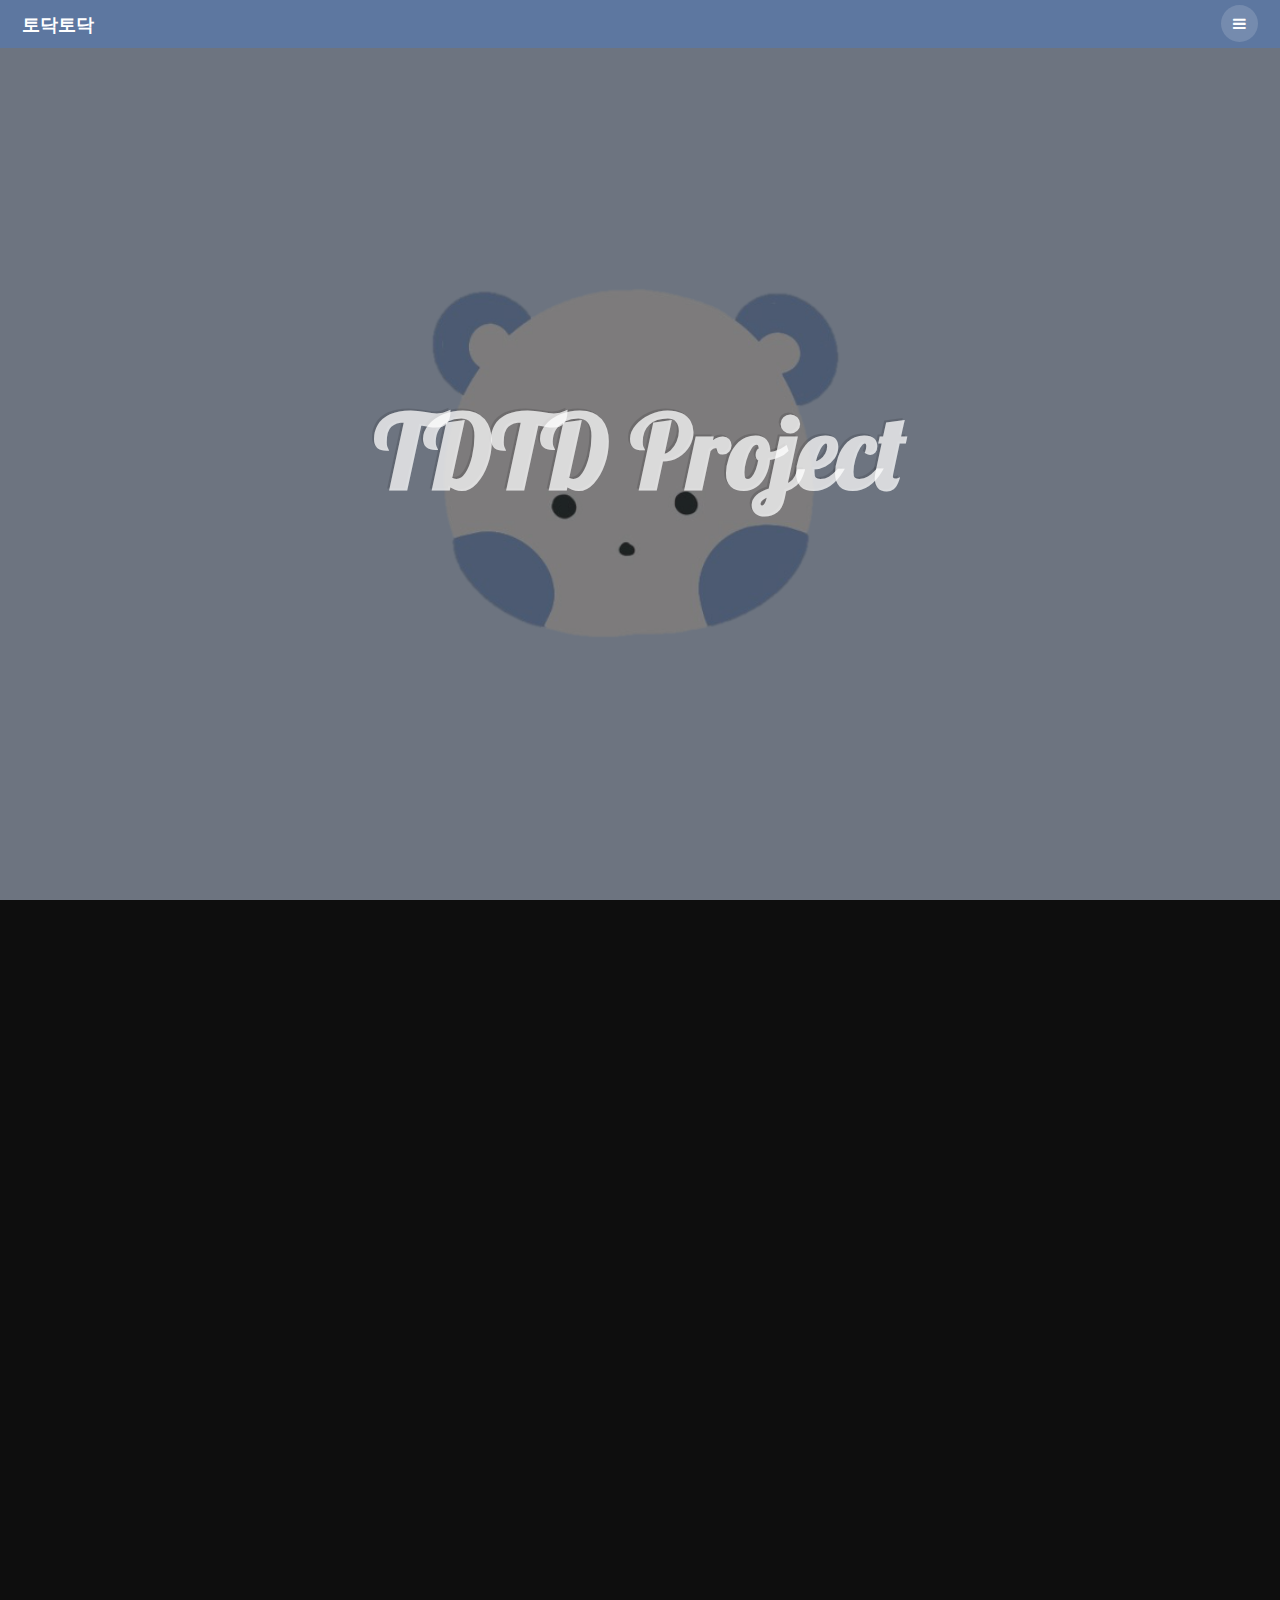
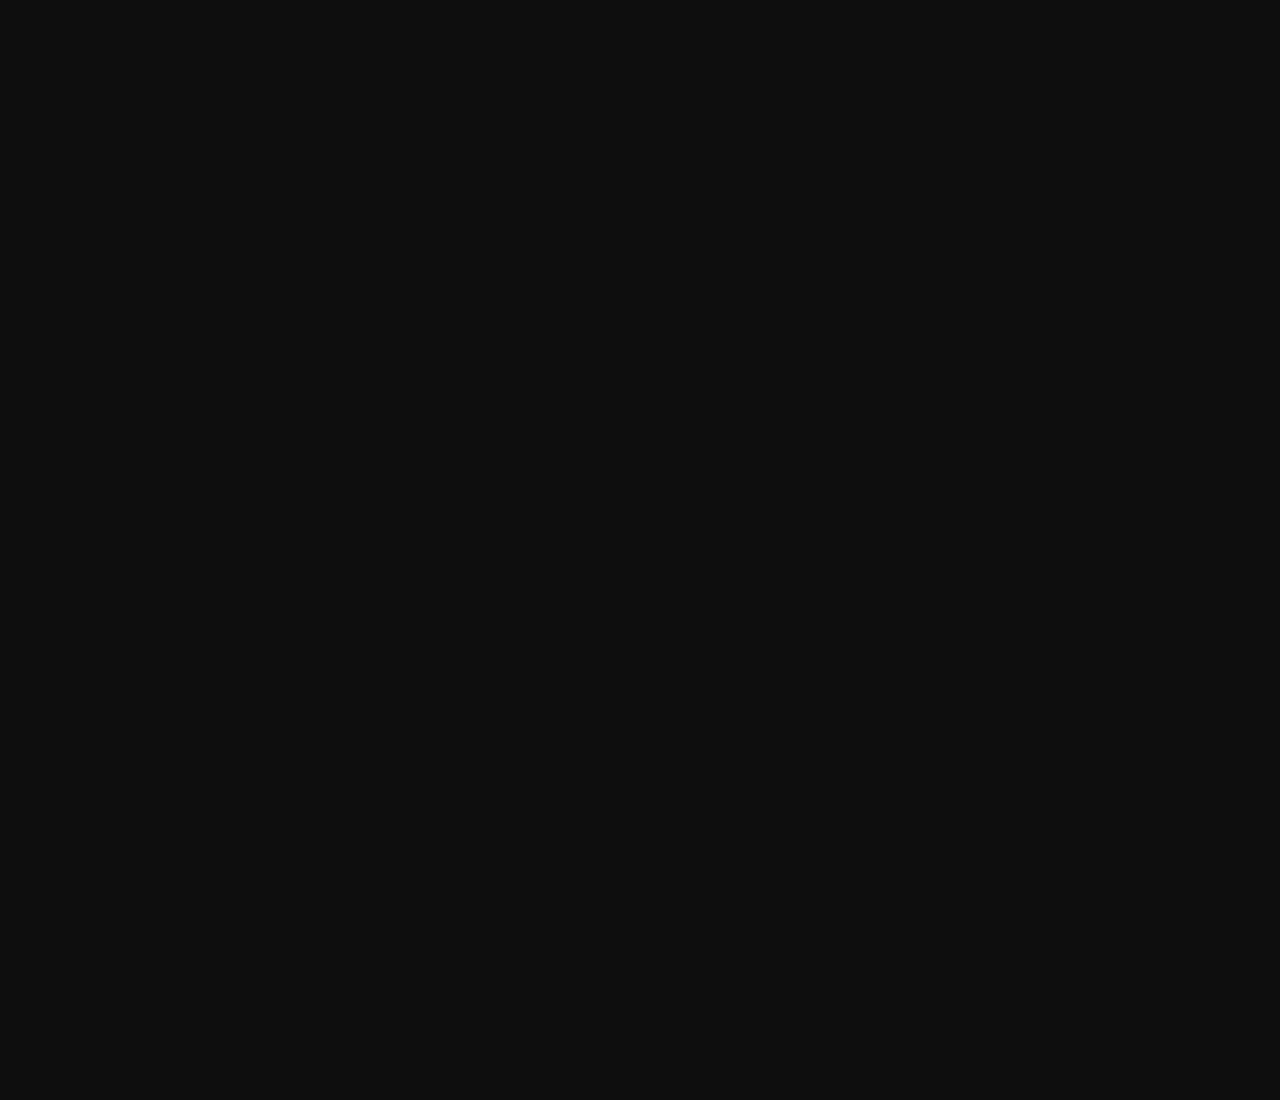
<file: src/main/resources/static/index.html>
<!DOCTYPE HTML>
<!--
	Road Trip by TEMPLATED
	templated.co @templatedco
	Released for free under the Creative Commons Attribution 3.0 license (templated.co/license)
-->
<html>
<head>
    <title>TDTD Project</title>
    <meta charset="utf-8" />
    <meta name="viewport" content="width=device-width, initial-scale=1" />
    <link rel="stylesheet" href="assets/css/main.css"/>
</head>
<body>

<!-- Header -->
<header id="header" class="alt">
    <div class="logo"><a href="index.html">토닥토닥</a></div>
    <a href="#menu"><span>Menu</span></a>
</header>

<!-- Nav -->
<nav id="menu">
    <ul class="links">
        <li><a href="generic.html">토닥이 부르기</a></li>
        <li><a href="elements.html">Community</a></li>
        <li><a href="elements.html">My page</a></li>
    </ul>
</nav>

<!-- Banner -->
<!--
    Note: To show a background image, set the "data-bg" attribute below
    to the full filename of your image. This is used in each section to set
    the background image.
-->
<section id="banner" class="bg-img" data-bg="img_td_banner.svg">
    <div class="inner">
        <header>
            <h1>TDTD Project</h1>
        </header>
    </div>
    <a href="#one" class="more">Learn More</a>
</section>

<!-- One -->
<section id="one" class="wrapper post bg-img" data-bg="img_main.svg">
    <div class="inner">
        <article class="box">
            <header>
                <h2>토닥토닥 프로젝트란?</h2>
            </header>
            <div class="content">
                <p>저희 토닥토닥 프로젝트에서는 불안 장애를 겪고 있는 사람들을 위해 감정 관리를 도와주는 챗봇 시스템과 <br> 시각과 청각을 통해 안정감을 주는 컬러 테라피, 음악 추천 프로그램을 제공합니다.</p>
                <p>또한, 나와 비슷한 불안 정도를 가진 사람들의 행동, 사례, 이야기를 들어볼 수 있는 집단 지성 커뮤니티 기능을 제공합니다.</p>
            </div>
            <footer>
                <a href="generic.html" class="button alt">Learn More</a>
            </footer>
        </article>
    </div>
    <a href="#two" class="more">Learn More</a>
</section>

<!-- Two -->
<section id="two" class="wrapper post bg-img" data-bg="img_main.svg">
    <div class="inner">
        <article class="box">
            <header>
                <h2>토닥토닥 프로젝트란?</h2>
            </header>
            <div class="content">
                <p>저희 토닥토닥 프로젝트에서는 불안 장애를 겪고 있는 사람들을 위해 감정 관리를 도와주는 챗봇 시스템과 시각과 청각을 통해 안정감을 주는 컬러 테라피, 음악 추천 프로그램을 제공합니다.</p>
                <p>또한, 나와 비슷한 불안 정도를 가진 사람들의 행동, 사례, 이야기를 들어볼 수 있는 집단 지성 커뮤니티 기능을 제공합니다.</p>
            </div>
            <footer>
                <a href="generic.html" class="button alt">Learn More</a>
            </footer>
        </article>
    </div>
    <a href="#three" class="more">Learn More</a>
</section>

<!-- Scripts -->
<script src="assets/js/jquery.min.js"></script>
<script src="assets/js/jquery.scrolly.min.js"></script>
<script src="assets/js/jquery.scrollex.min.js"></script>
<script src="assets/js/skel.min.js"></script>
<script src="assets/js/util.js"></script>
<script src="assets/js/main.js"></script>

</body>
</html>
</file>
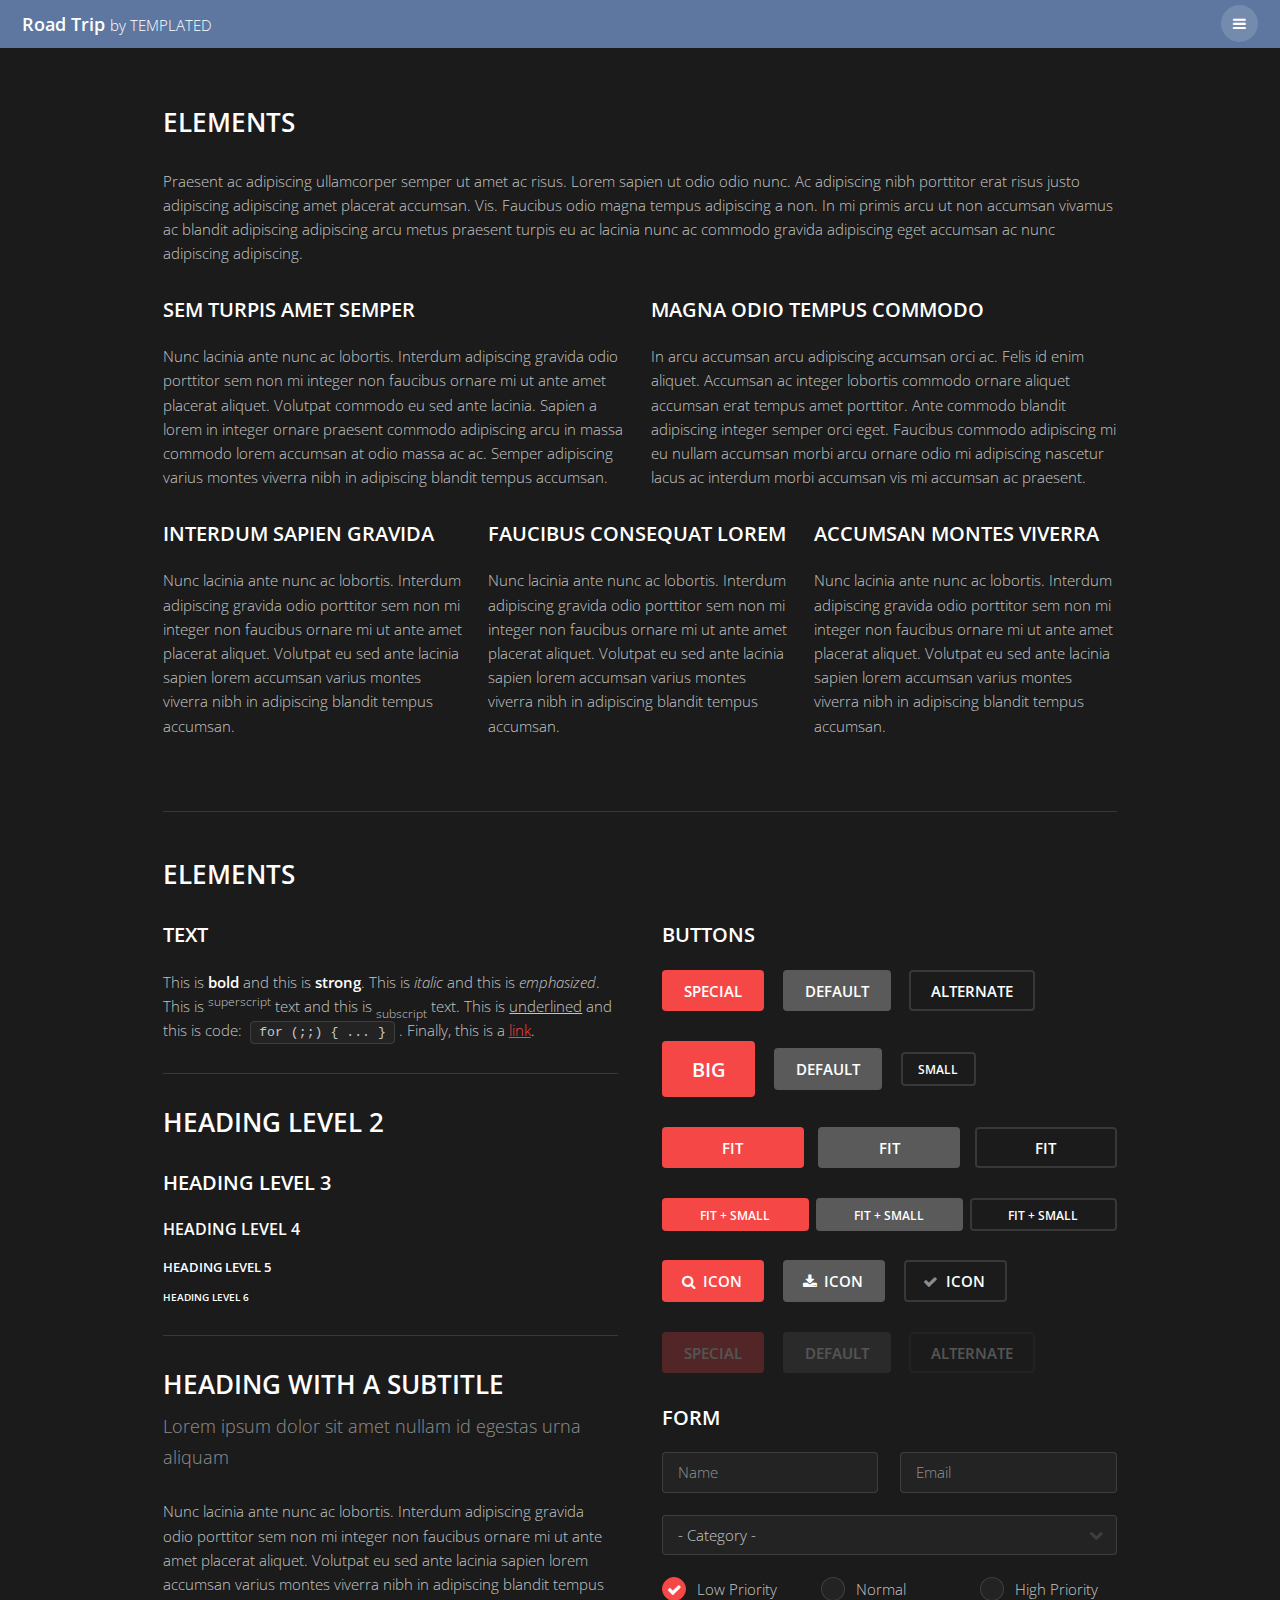
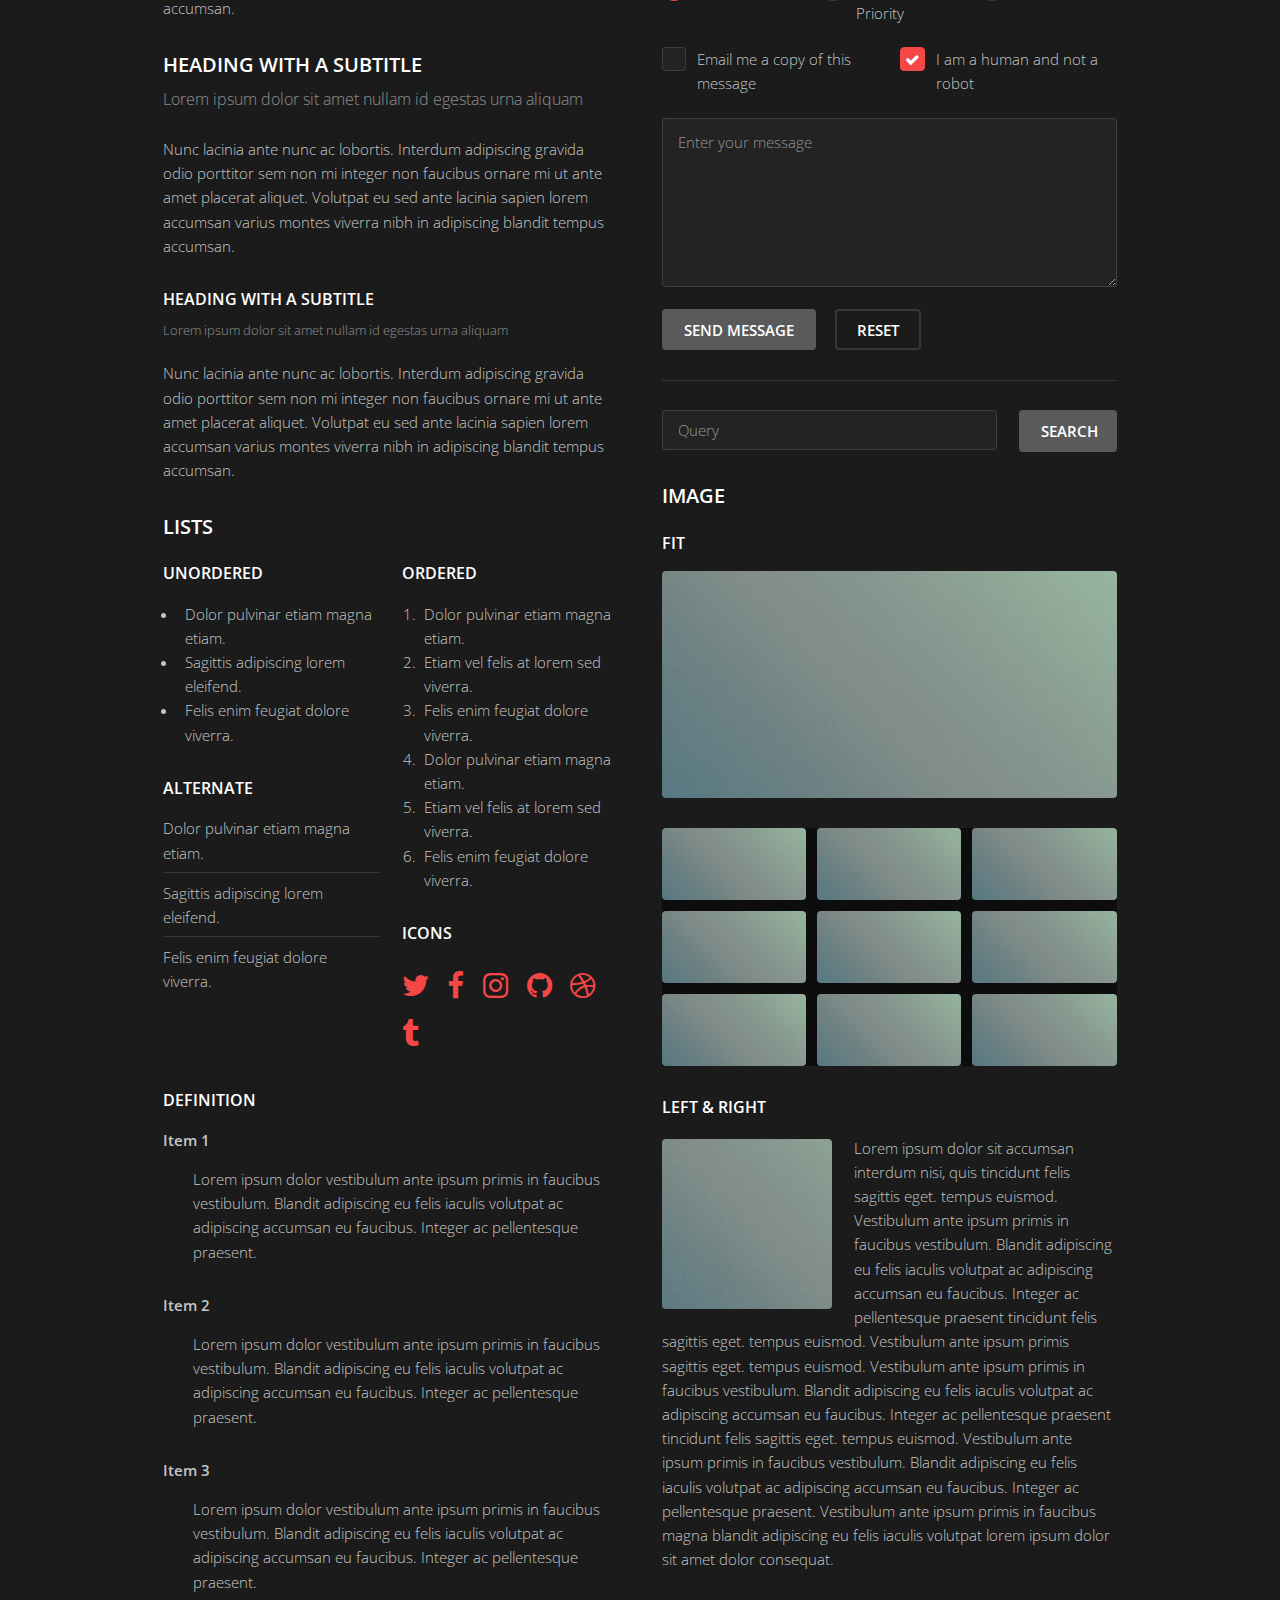
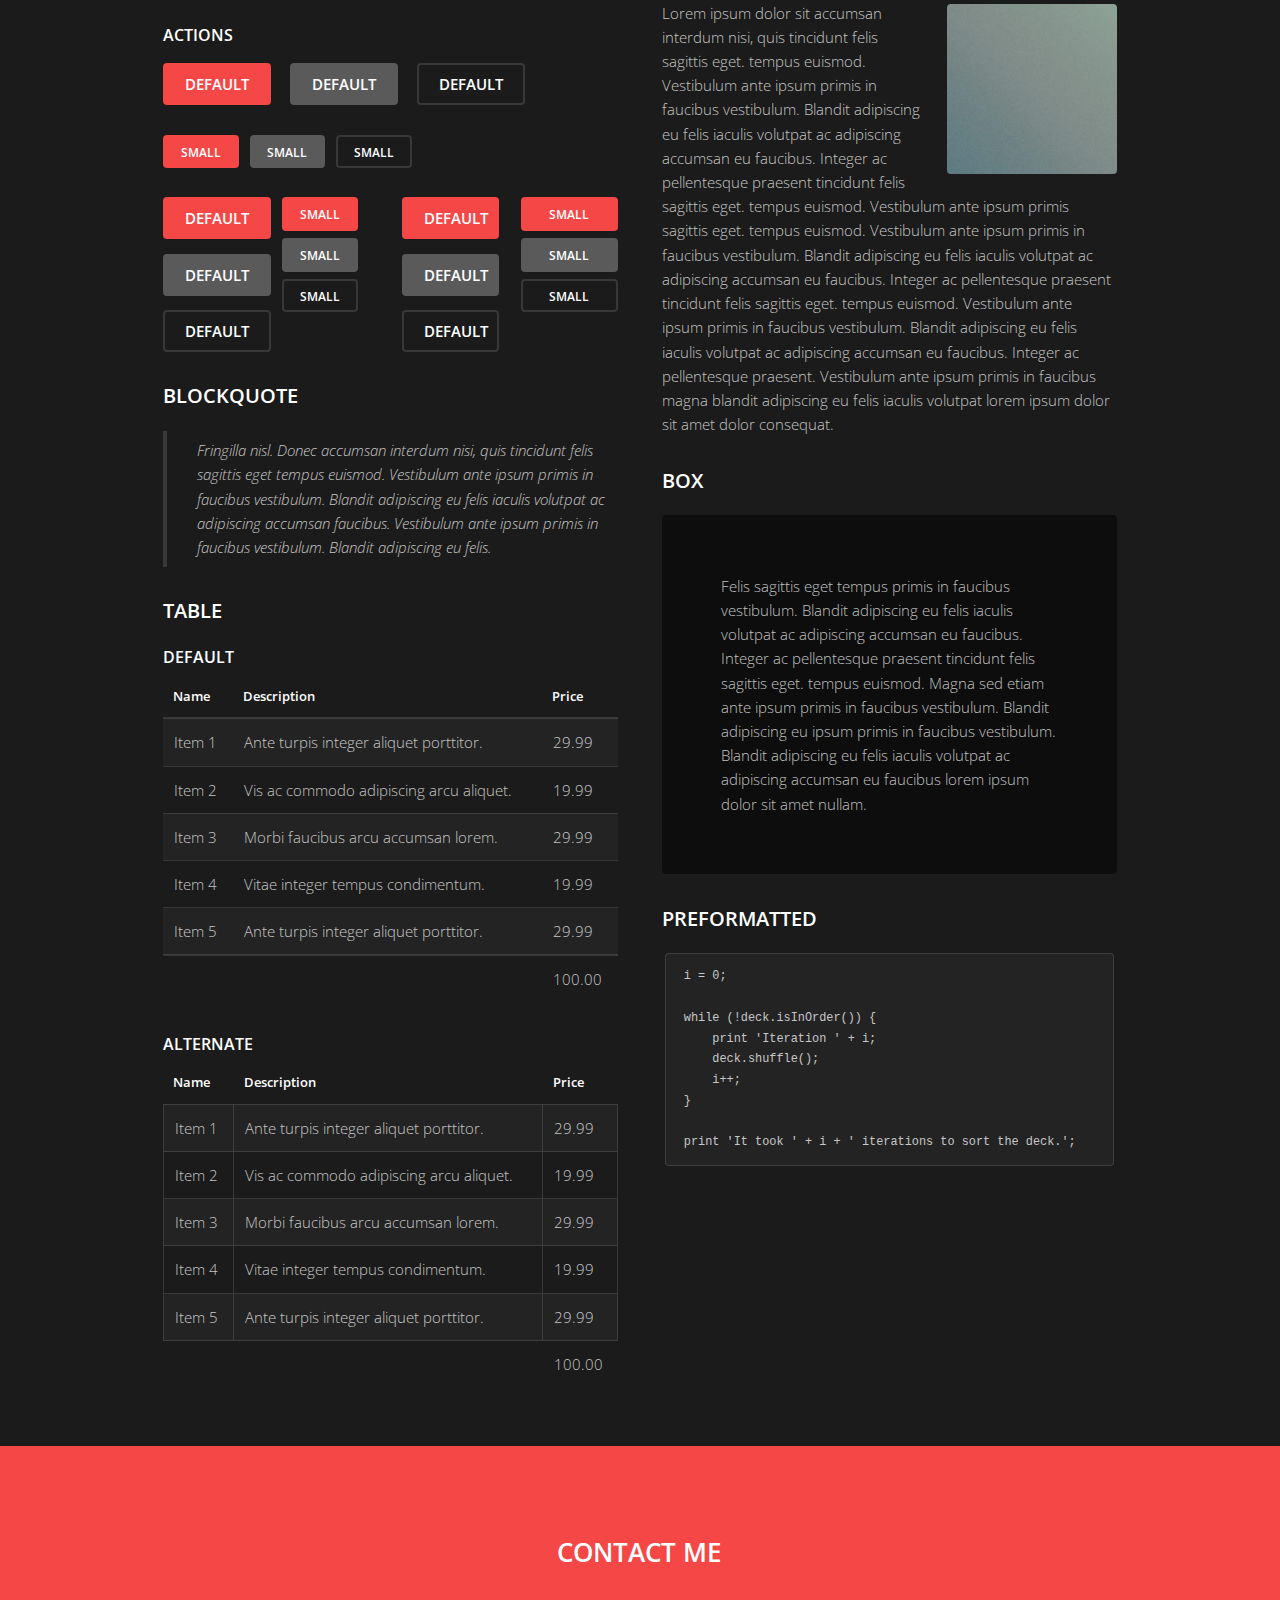
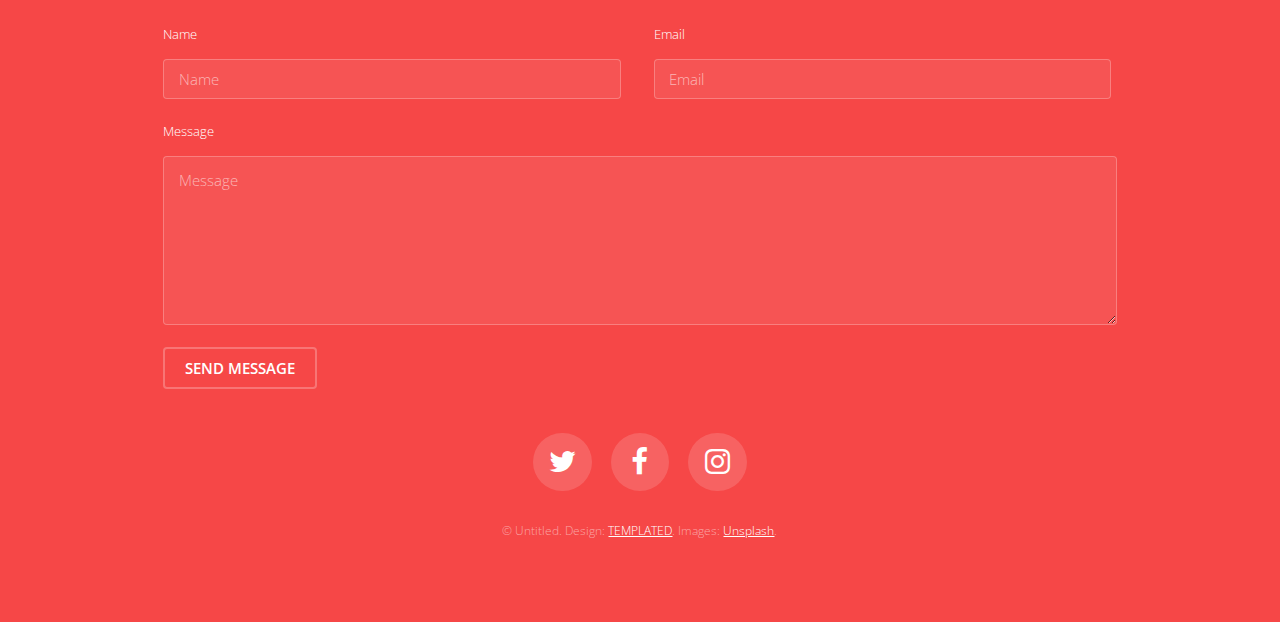
<file: src/main/resources/static/elements.html>
<!DOCTYPE HTML>
<!--
	Road Trip by TEMPLATED
	templated.co @templatedco
	Released for free under the Creative Commons Attribution 3.0 license (templated.co/license)
-->
<html>
	<head>
		<title>Elements - Road Trip by TEMPLATED</title>
		<meta charset="utf-8" />
		<meta name="viewport" content="width=device-width, initial-scale=1" />
		<link rel="stylesheet" href="assets/css/main.css" />
	</head>
	<body class="subpage">

		<!-- Header -->
			<header id="header" class="alt">
				<div class="logo"><a href="index.html">Road Trip <span>by TEMPLATED</span></a></div>
				<a href="#menu"><span>Menu</span></a>
			</header>

		<!-- Nav -->
			<nav id="menu">
				<ul class="links">
					<li><a href="index.html">Home</a></li>
					<li><a href="generic.html">Generic</a></li>
					<li><a href="elements.html">Elements</a></li>
				</ul>
			</nav>

		<!-- Main -->
			<div id="main" class="container">

				<!-- Content -->
					<h2>Elements</h2>
					<p>Praesent ac adipiscing ullamcorper semper ut amet ac risus. Lorem sapien ut odio odio nunc. Ac adipiscing nibh porttitor erat risus justo adipiscing adipiscing amet placerat accumsan. Vis. Faucibus odio magna tempus adipiscing a non. In mi primis arcu ut non accumsan vivamus ac blandit adipiscing adipiscing arcu metus praesent turpis eu ac lacinia nunc ac commodo gravida adipiscing eget accumsan ac nunc adipiscing adipiscing.</p>
					<div class="row">
						<div class="6u 12u$(small)">
							<h3>Sem turpis amet semper</h3>
							<p>Nunc lacinia ante nunc ac lobortis. Interdum adipiscing gravida odio porttitor sem non mi integer non faucibus ornare mi ut ante amet placerat aliquet. Volutpat commodo eu sed ante lacinia. Sapien a lorem in integer ornare praesent commodo adipiscing arcu in massa commodo lorem accumsan at odio massa ac ac. Semper adipiscing varius montes viverra nibh in adipiscing blandit tempus accumsan.</p>
						</div>
						<div class="6u$ 12u$(small)">
							<h3>Magna odio tempus commodo</h3>
							<p>In arcu accumsan arcu adipiscing accumsan orci ac. Felis id enim aliquet. Accumsan ac integer lobortis commodo ornare aliquet accumsan erat tempus amet porttitor. Ante commodo blandit adipiscing integer semper orci eget. Faucibus commodo adipiscing mi eu nullam accumsan morbi arcu ornare odio mi adipiscing nascetur lacus ac interdum morbi accumsan vis mi accumsan ac praesent.</p>
						</div>
						<!-- Break -->
						<div class="4u 12u$(medium)">
							<h3>Interdum sapien gravida</h3>
							<p>Nunc lacinia ante nunc ac lobortis. Interdum adipiscing gravida odio porttitor sem non mi integer non faucibus ornare mi ut ante amet placerat aliquet. Volutpat eu sed ante lacinia sapien lorem accumsan varius montes viverra nibh in adipiscing blandit tempus accumsan.</p>
						</div>
						<div class="4u 12u$(medium)">
							<h3>Faucibus consequat lorem</h3>
							<p>Nunc lacinia ante nunc ac lobortis. Interdum adipiscing gravida odio porttitor sem non mi integer non faucibus ornare mi ut ante amet placerat aliquet. Volutpat eu sed ante lacinia sapien lorem accumsan varius montes viverra nibh in adipiscing blandit tempus accumsan.</p>
						</div>
						<div class="4u$ 12u$(medium)">
							<h3>Accumsan montes viverra</h3>
							<p>Nunc lacinia ante nunc ac lobortis. Interdum adipiscing gravida odio porttitor sem non mi integer non faucibus ornare mi ut ante amet placerat aliquet. Volutpat eu sed ante lacinia sapien lorem accumsan varius montes viverra nibh in adipiscing blandit tempus accumsan.</p>
						</div>
					</div>

				<hr class="major" />

				<!-- Elements -->
					<h2 id="elements">Elements</h2>
					<div class="row 200%">
						<div class="6u 12u$(medium)">

							<!-- Text stuff -->
								<h3>Text</h3>
								<p>This is <b>bold</b> and this is <strong>strong</strong>. This is <i>italic</i> and this is <em>emphasized</em>.
								This is <sup>superscript</sup> text and this is <sub>subscript</sub> text.
								This is <u>underlined</u> and this is code: <code>for (;;) { ... }</code>.
								Finally, this is a <a href="#">link</a>.</p>
								<hr />
								<h2>Heading Level 2</h2>
								<h3>Heading Level 3</h3>
								<h4>Heading Level 4</h4>
								<h5>Heading Level 5</h5>
								<h6>Heading Level 6</h6>
								<hr />
								<header>
									<h2>Heading with a Subtitle</h2>
									<p>Lorem ipsum dolor sit amet nullam id egestas urna aliquam</p>
								</header>
								<p>Nunc lacinia ante nunc ac lobortis. Interdum adipiscing gravida odio porttitor sem non mi integer non faucibus ornare mi ut ante amet placerat aliquet. Volutpat eu sed ante lacinia sapien lorem accumsan varius montes viverra nibh in adipiscing blandit tempus accumsan.</p>
								<header>
									<h3>Heading with a Subtitle</h3>
									<p>Lorem ipsum dolor sit amet nullam id egestas urna aliquam</p>
								</header>
								<p>Nunc lacinia ante nunc ac lobortis. Interdum adipiscing gravida odio porttitor sem non mi integer non faucibus ornare mi ut ante amet placerat aliquet. Volutpat eu sed ante lacinia sapien lorem accumsan varius montes viverra nibh in adipiscing blandit tempus accumsan.</p>
								<header>
									<h4>Heading with a Subtitle</h4>
									<p>Lorem ipsum dolor sit amet nullam id egestas urna aliquam</p>
								</header>
								<p>Nunc lacinia ante nunc ac lobortis. Interdum adipiscing gravida odio porttitor sem non mi integer non faucibus ornare mi ut ante amet placerat aliquet. Volutpat eu sed ante lacinia sapien lorem accumsan varius montes viverra nibh in adipiscing blandit tempus accumsan.</p>

							<!-- Lists -->
								<h3>Lists</h3>
								<div class="row">
									<div class="6u 12u$(small)">

										<h4>Unordered</h4>
										<ul>
											<li>Dolor pulvinar etiam magna etiam.</li>
											<li>Sagittis adipiscing lorem eleifend.</li>
											<li>Felis enim feugiat dolore viverra.</li>
										</ul>

										<h4>Alternate</h4>
										<ul class="alt">
											<li>Dolor pulvinar etiam magna etiam.</li>
											<li>Sagittis adipiscing lorem eleifend.</li>
											<li>Felis enim feugiat dolore viverra.</li>
										</ul>

									</div>
									<div class="6u$ 12u$(small)">

										<h4>Ordered</h4>
										<ol>
											<li>Dolor pulvinar etiam magna etiam.</li>
											<li>Etiam vel felis at lorem sed viverra.</li>
											<li>Felis enim feugiat dolore viverra.</li>
											<li>Dolor pulvinar etiam magna etiam.</li>
											<li>Etiam vel felis at lorem sed viverra.</li>
											<li>Felis enim feugiat dolore viverra.</li>
										</ol>

										<h4>Icons</h4>
										<ul class="icons">
											<li><a href="#" class="icon fa-twitter"><span class="label">Twitter</span></a></li>
											<li><a href="#" class="icon fa-facebook"><span class="label">Facebook</span></a></li>
											<li><a href="#" class="icon fa-instagram"><span class="label">Instagram</span></a></li>
											<li><a href="#" class="icon fa-github"><span class="label">Github</span></a></li>
											<li><a href="#" class="icon fa-dribbble"><span class="label">Dribbble</span></a></li>
											<li><a href="#" class="icon fa-tumblr"><span class="label">Tumblr</span></a></li>
										</ul>

									</div>
								</div>
								<h4>Definition</h4>
								<dl>
									<dt>Item 1</dt>
									<dd>
										<p>Lorem ipsum dolor vestibulum ante ipsum primis in faucibus vestibulum. Blandit adipiscing eu felis iaculis volutpat ac adipiscing accumsan eu faucibus. Integer ac pellentesque praesent.</p>
									</dd>
									<dt>Item 2</dt>
									<dd>
										<p>Lorem ipsum dolor vestibulum ante ipsum primis in faucibus vestibulum. Blandit adipiscing eu felis iaculis volutpat ac adipiscing accumsan eu faucibus. Integer ac pellentesque praesent.</p>
									</dd>
									<dt>Item 3</dt>
									<dd>
										<p>Lorem ipsum dolor vestibulum ante ipsum primis in faucibus vestibulum. Blandit adipiscing eu felis iaculis volutpat ac adipiscing accumsan eu faucibus. Integer ac pellentesque praesent.</p>
									</dd>
								</dl>

								<h4>Actions</h4>
								<ul class="actions">
									<li><a href="#" class="button special">Default</a></li>
									<li><a href="#" class="button">Default</a></li>
									<li><a href="#" class="button alt">Default</a></li>
								</ul>
								<ul class="actions small">
									<li><a href="#" class="button special small">Small</a></li>
									<li><a href="#" class="button small">Small</a></li>
									<li><a href="#" class="button alt small">Small</a></li>
								</ul>
								<div class="row">
									<div class="3u 12u$(small)">
										<ul class="actions vertical">
											<li><a href="#" class="button special">Default</a></li>
											<li><a href="#" class="button">Default</a></li>
											<li><a href="#" class="button alt">Default</a></li>
										</ul>
									</div>
									<div class="3u 12u$(small)">
										<ul class="actions vertical small">
											<li><a href="#" class="button special small">Small</a></li>
											<li><a href="#" class="button small">Small</a></li>
											<li><a href="#" class="button alt small">Small</a></li>
										</ul>
									</div>
									<div class="3u 12u$(small)">
										<ul class="actions vertical">
											<li><a href="#" class="button special fit">Default</a></li>
											<li><a href="#" class="button fit">Default</a></li>
											<li><a href="#" class="button alt fit">Default</a></li>
										</ul>
									</div>
									<div class="3u$ 12u$(small)">
										<ul class="actions vertical small">
											<li><a href="#" class="button special small fit">Small</a></li>
											<li><a href="#" class="button small fit">Small</a></li>
											<li><a href="#" class="button alt small fit">Small</a></li>
										</ul>
									</div>
								</div>

							<!-- Blockquote -->
								<h3>Blockquote</h3>
								<blockquote>Fringilla nisl. Donec accumsan interdum nisi, quis tincidunt felis sagittis eget tempus euismod. Vestibulum ante ipsum primis in faucibus vestibulum. Blandit adipiscing eu felis iaculis volutpat ac adipiscing accumsan faucibus. Vestibulum ante ipsum primis in faucibus vestibulum. Blandit adipiscing eu felis.</blockquote>

							<!-- Table -->
								<h3>Table</h3>

								<h4>Default</h4>
								<div class="table-wrapper">
									<table>
										<thead>
											<tr>
												<th>Name</th>
												<th>Description</th>
												<th>Price</th>
											</tr>
										</thead>
										<tbody>
											<tr>
												<td>Item 1</td>
												<td>Ante turpis integer aliquet porttitor.</td>
												<td>29.99</td>
											</tr>
											<tr>
												<td>Item 2</td>
												<td>Vis ac commodo adipiscing arcu aliquet.</td>
												<td>19.99</td>
											</tr>
											<tr>
												<td>Item 3</td>
												<td> Morbi faucibus arcu accumsan lorem.</td>
												<td>29.99</td>
											</tr>
											<tr>
												<td>Item 4</td>
												<td>Vitae integer tempus condimentum.</td>
												<td>19.99</td>
											</tr>
											<tr>
												<td>Item 5</td>
												<td>Ante turpis integer aliquet porttitor.</td>
												<td>29.99</td>
											</tr>
										</tbody>
										<tfoot>
											<tr>
												<td colspan="2"></td>
												<td>100.00</td>
											</tr>
										</tfoot>
									</table>
								</div>

								<h4>Alternate</h4>
								<div class="table-wrapper">
									<table class="alt">
										<thead>
											<tr>
												<th>Name</th>
												<th>Description</th>
												<th>Price</th>
											</tr>
										</thead>
										<tbody>
											<tr>
												<td>Item 1</td>
												<td>Ante turpis integer aliquet porttitor.</td>
												<td>29.99</td>
											</tr>
											<tr>
												<td>Item 2</td>
												<td>Vis ac commodo adipiscing arcu aliquet.</td>
												<td>19.99</td>
											</tr>
											<tr>
												<td>Item 3</td>
												<td> Morbi faucibus arcu accumsan lorem.</td>
												<td>29.99</td>
											</tr>
											<tr>
												<td>Item 4</td>
												<td>Vitae integer tempus condimentum.</td>
												<td>19.99</td>
											</tr>
											<tr>
												<td>Item 5</td>
												<td>Ante turpis integer aliquet porttitor.</td>
												<td>29.99</td>
											</tr>
										</tbody>
										<tfoot>
											<tr>
												<td colspan="2"></td>
												<td>100.00</td>
											</tr>
										</tfoot>
									</table>
								</div>

						</div>
						<div class="6u$ 12u$(medium)">

							<!-- Buttons -->
								<h3>Buttons</h3>
								<ul class="actions">
									<li><a href="#" class="button special">Special</a></li>
									<li><a href="#" class="button">Default</a></li>
									<li><a href="#" class="button alt">Alternate</a></li>
								</ul>
								<ul class="actions">
									<li><a href="#" class="button special big">Big</a></li>
									<li><a href="#" class="button">Default</a></li>
									<li><a href="#" class="button alt small">Small</a></li>
								</ul>
								<ul class="actions fit">
									<li><a href="#" class="button special fit">Fit</a></li>
									<li><a href="#" class="button fit">Fit</a></li>
									<li><a href="#" class="button alt fit">Fit</a></li>
								</ul>
								<ul class="actions fit small">
									<li><a href="#" class="button special fit small">Fit + Small</a></li>
									<li><a href="#" class="button fit small">Fit + Small</a></li>
									<li><a href="#" class="button alt fit small">Fit + Small</a></li>
								</ul>
								<ul class="actions">
									<li><a href="#" class="button special icon fa-search">Icon</a></li>
									<li><a href="#" class="button icon fa-download">Icon</a></li>
									<li><a href="#" class="button alt icon fa-check">Icon</a></li>
								</ul>
								<ul class="actions">
									<li><span class="button special disabled">Special</span></li>
									<li><span class="button disabled">Default</span></li>
									<li><span class="button alt disabled">Alternate</span></li>
								</ul>

							<!-- Form -->
								<h3>Form</h3>

								<form method="post" action="#">
									<div class="row uniform">
										<div class="6u 12u$(xsmall)">
											<input type="text" name="name" id="name" value="" placeholder="Name" />
										</div>
										<div class="6u$ 12u$(xsmall)">
											<input type="email" name="email" id="email" value="" placeholder="Email" />
										</div>
										<!-- Break -->
										<div class="12u$">
											<div class="select-wrapper">
												<select name="category" id="category">
													<option value="">- Category -</option>
													<option value="1">Manufacturing</option>
													<option value="1">Shipping</option>
													<option value="1">Administration</option>
													<option value="1">Human Resources</option>
												</select>
											</div>
										</div>
										<!-- Break -->
										<div class="4u 12u$(small)">
											<input type="radio" id="priority-low" name="priority" checked>
											<label for="priority-low">Low Priority</label>
										</div>
										<div class="4u 12u$(small)">
											<input type="radio" id="priority-normal" name="priority">
											<label for="priority-normal">Normal Priority</label>
										</div>
										<div class="4u$ 12u$(small)">
											<input type="radio" id="priority-high" name="priority">
											<label for="priority-high">High Priority</label>
										</div>
										<!-- Break -->
										<div class="6u 12u$(small)">
											<input type="checkbox" id="copy" name="copy">
											<label for="copy">Email me a copy of this message</label>
										</div>
										<div class="6u$ 12u$(small)">
											<input type="checkbox" id="human" name="human" checked>
											<label for="human">I am a human and not a robot</label>
										</div>
										<!-- Break -->
										<div class="12u$">
											<textarea name="message" id="message" placeholder="Enter your message" rows="6"></textarea>
										</div>
										<!-- Break -->
										<div class="12u$">
											<ul class="actions">
												<li><input type="submit" value="Send Message" /></li>
												<li><input type="reset" value="Reset" class="alt" /></li>
											</ul>
										</div>
									</div>
								</form>

								<hr />

								<form method="post" action="#">
									<div class="row uniform">
										<div class="9u 12u$(small)">
											<input type="text" name="query" id="query" value="" placeholder="Query" />
										</div>
										<div class="3u$ 12u$(small)">
											<input type="submit" value="Search" class="fit" />
										</div>
									</div>
								</form>

							<!-- Image -->
								<h3>Image</h3>

								<h4>Fit</h4>
								<span class="image fit"><img src="images/pic01.jpg" alt="" /></span>
								<div class="box alt">
									<div class="row 50% uniform">
										<div class="4u"><span class="image fit"><img src="images/pic01.jpg" alt="" /></span></div>
										<div class="4u"><span class="image fit"><img src="images/pic01.jpg" alt="" /></span></div>
										<div class="4u$"><span class="image fit"><img src="images/pic01.jpg" alt="" /></span></div>
										<!-- Break -->
										<div class="4u"><span class="image fit"><img src="images/pic01.jpg" alt="" /></span></div>
										<div class="4u"><span class="image fit"><img src="images/pic01.jpg" alt="" /></span></div>
										<div class="4u$"><span class="image fit"><img src="images/pic01.jpg" alt="" /></span></div>
										<!-- Break -->
										<div class="4u"><span class="image fit"><img src="images/pic01.jpg" alt="" /></span></div>
										<div class="4u"><span class="image fit"><img src="images/pic01.jpg" alt="" /></span></div>
										<div class="4u$"><span class="image fit"><img src="images/pic01.jpg" alt="" /></span></div>
									</div>
								</div>

								<h4>Left &amp; Right</h4>
								<p><span class="image left"><img src="images/pic02.jpg" alt="" /></span>Lorem ipsum dolor sit accumsan interdum nisi, quis tincidunt felis sagittis eget. tempus euismod. Vestibulum ante ipsum primis in faucibus vestibulum. Blandit adipiscing eu felis iaculis volutpat ac adipiscing accumsan eu faucibus. Integer ac pellentesque praesent tincidunt felis sagittis eget. tempus euismod. Vestibulum ante ipsum primis sagittis eget. tempus euismod. Vestibulum ante ipsum primis in faucibus vestibulum. Blandit adipiscing eu felis iaculis volutpat ac adipiscing accumsan eu faucibus. Integer ac pellentesque praesent tincidunt felis sagittis eget. tempus euismod. Vestibulum ante ipsum primis in faucibus vestibulum. Blandit adipiscing eu felis iaculis volutpat ac adipiscing accumsan eu faucibus. Integer ac pellentesque praesent. Vestibulum ante ipsum primis in faucibus magna blandit adipiscing eu felis iaculis volutpat lorem ipsum dolor sit amet dolor consequat.</p>
								<p><span class="image right"><img src="images/pic02.jpg" alt="" /></span>Lorem ipsum dolor sit accumsan interdum nisi, quis tincidunt felis sagittis eget. tempus euismod. Vestibulum ante ipsum primis in faucibus vestibulum. Blandit adipiscing eu felis iaculis volutpat ac adipiscing accumsan eu faucibus. Integer ac pellentesque praesent tincidunt felis sagittis eget. tempus euismod. Vestibulum ante ipsum primis sagittis eget. tempus euismod. Vestibulum ante ipsum primis in faucibus vestibulum. Blandit adipiscing eu felis iaculis volutpat ac adipiscing accumsan eu faucibus. Integer ac pellentesque praesent tincidunt felis sagittis eget. tempus euismod. Vestibulum ante ipsum primis in faucibus vestibulum. Blandit adipiscing eu felis iaculis volutpat ac adipiscing accumsan eu faucibus. Integer ac pellentesque praesent. Vestibulum ante ipsum primis in faucibus magna blandit adipiscing eu felis iaculis volutpat lorem ipsum dolor sit amet dolor consequat.</p>

							<!-- Box -->
								<h3>Box</h3>
								<div class="box">
									<p>Felis sagittis eget tempus primis in faucibus vestibulum. Blandit adipiscing eu felis iaculis volutpat ac adipiscing accumsan eu faucibus. Integer ac pellentesque praesent tincidunt felis sagittis eget. tempus euismod. Magna sed etiam ante ipsum primis in faucibus vestibulum. Blandit adipiscing eu ipsum primis in faucibus vestibulum. Blandit adipiscing eu felis iaculis volutpat ac adipiscing accumsan eu faucibus lorem ipsum dolor sit amet nullam.</p>
								</div>

							<!-- Preformatted Code -->
								<h3>Preformatted</h3>
								<pre><code>i = 0;

while (!deck.isInOrder()) {
    print 'Iteration ' + i;
    deck.shuffle();
    i++;
}

print 'It took ' + i + ' iterations to sort the deck.';
</code></pre>

						</div>
					</div>

			</div>

		<!-- Footer -->
			<footer id="footer">
				<div class="inner">

					<h2>Contact Me</h2>

					<form action="#" method="post">

						<div class="field half first">
							<label for="name">Name</label>
							<input name="name" id="name" type="text" placeholder="Name">
						</div>
						<div class="field half">
							<label for="email">Email</label>
							<input name="email" id="email" type="email" placeholder="Email">
						</div>
						<div class="field">
							<label for="message">Message</label>
							<textarea name="message" id="message" rows="6" placeholder="Message"></textarea>
						</div>
						<ul class="actions">
							<li><input value="Send Message" class="button alt" type="submit"></li>
						</ul>
					</form>

					<ul class="icons">
						<li><a href="#" class="icon round fa-twitter"><span class="label">Twitter</span></a></li>
						<li><a href="#" class="icon round fa-facebook"><span class="label">Facebook</span></a></li>
						<li><a href="#" class="icon round fa-instagram"><span class="label">Instagram</span></a></li>
					</ul>

					<div class="copyright">
						&copy; Untitled. Design: <a href="https://templated.co">TEMPLATED</a>. Images: <a href="https://unsplash.com">Unsplash</a>.
					</div>

				</div>
			</footer>

		<!-- Scripts -->
			<script src="assets/js/jquery.min.js"></script>
			<script src="assets/js/jquery.scrolly.min.js"></script>
			<script src="assets/js/jquery.scrollex.min.js"></script>
			<script src="assets/js/skel.min.js"></script>
			<script src="assets/js/util.js"></script>
			<script src="assets/js/main.js"></script>

	</body>
</html>
</file>
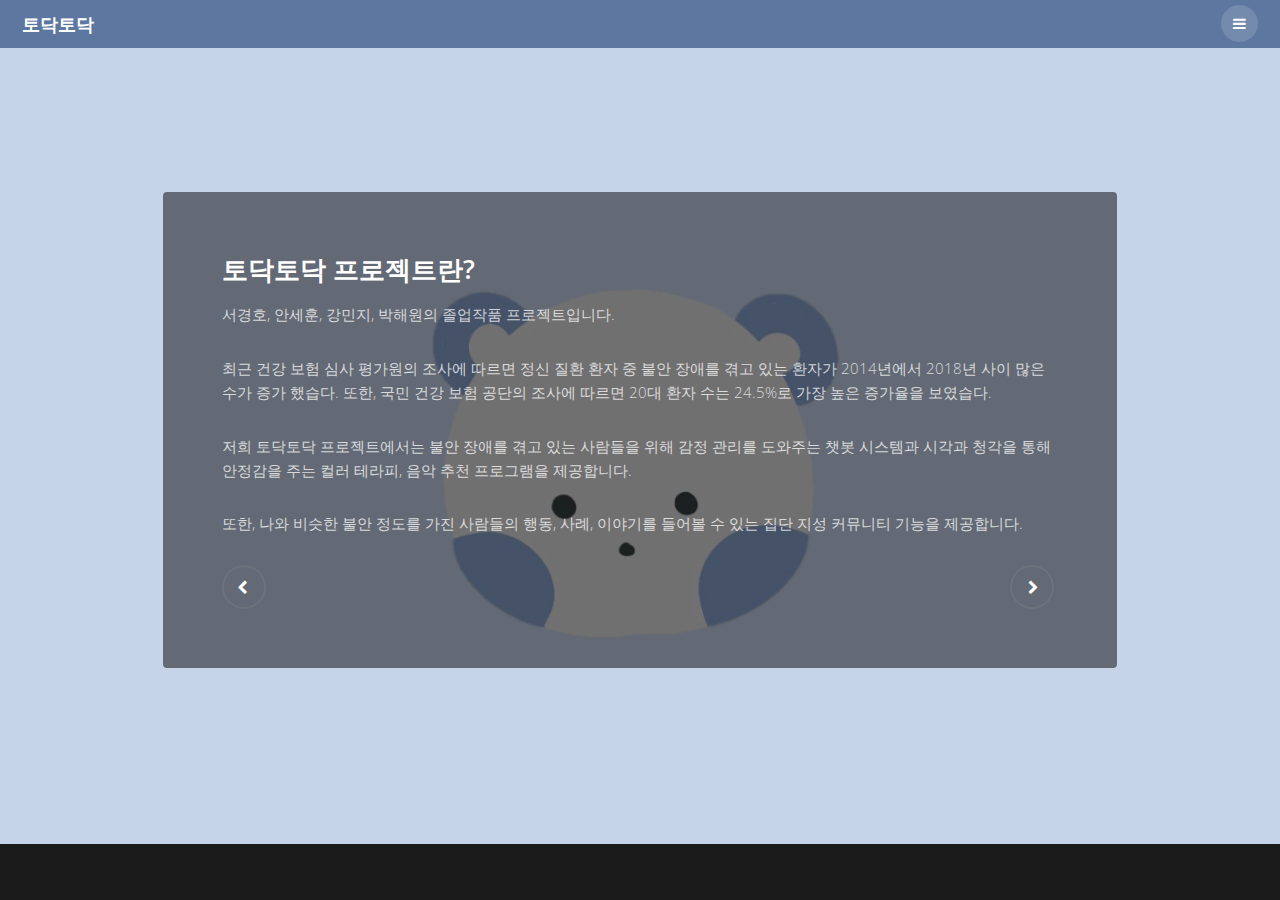
<file: src/main/resources/static/generic.html>
<!DOCTYPE HTML>
<!--
	Road Trip by TEMPLATED
	templated.co @templatedco
	Released for free under the Creative Commons Attribution 3.0 license (templated.co/license)
-->
<html>
	<head>
		<title>Generic - Road Trip by TEMPLATED</title>
		<meta charset="utf-8" />
		<meta name="viewport" content="width=device-width, initial-scale=1" />
		<link rel="stylesheet" href="assets/css/main.css" />
	</head>
	<body class="subpage">

		<!-- Header -->
			<header id="header" class="alt">
				<div class="logo"><a href="index.html">토닥토닥</a></div>
				<a href="#menu"><span>Menu</span></a>
			</header>

		<!-- Nav -->
			<nav id="menu">
				<ul class="links">
					<li><a href="generic.html">토닥이 부르기</a></li>
					<li><a href="elements.html">Community</a></li>
					<li><a href="elements.html">My page</a></li>
				</ul>
			</nav>

		<!-- Content -->
		<!--
			Note: To show a background image, set the "data-bg" attribute below
			to the full filename of your image. This is used in each section to set
			the background image.
		-->
			<section id="post" class="wrapper bg-img" data-bg="img_td_banner.svg" style="background-size: cover;!important;">
				<div class="inner">
					<article class="box">
						<header>
							<h2>토닥토닥 프로젝트란?</h2>
						</header>
						<div class="content">
							<p>서경호, 안세훈, 강민지, 박해원의 졸업작품 프로젝트입니다.</p>
							<p>최근 건강 보험 심사 평가원의 조사에 따르면 정신 질환 환자 중 불안 장애를 겪고 있는 환자가 2014년에서 2018년 사이 많은 수가 증가 했습다. 또한, 국민 건강 보험 공단의 조사에 따르면 20대 환자 수는 24.5%로 가장 높은 증가율을 보였습다.</p>
							<p>저희 토닥토닥 프로젝트에서는 불안 장애를 겪고 있는 사람들을 위해 감정 관리를 도와주는 챗봇 시스템과 시각과 청각을 통해 안정감을 주는 컬러 테라피, 음악 추천 프로그램을 제공합니다.</p>
							<p>또한, 나와 비슷한 불안 정도를 가진 사람들의 행동, 사례, 이야기를 들어볼 수 있는 집단 지성 커뮤니티 기능을 제공합니다.</p>
						</div>
						<footer>
							<ul class="actions">
								<li><a href="#" class="button alt icon fa-chevron-left"><span class="label">Previous</span></a></li>
								<li><a href="#" class="button alt icon fa-chevron-right"><span class="label">Next</span></a></li>
							</ul>
						</footer>
					</article>
				</div>
			</section>

		<!-- Scripts -->
			<script src="assets/js/jquery.min.js"></script>
			<script src="assets/js/jquery.scrolly.min.js"></script>
			<script src="assets/js/jquery.scrollex.min.js"></script>
			<script src="assets/js/skel.min.js"></script>
			<script src="assets/js/util.js"></script>
			<script src="assets/js/main.js"></script>
	</body>
</html>
</file>
<file: src/main/resources/static/assets/css/main.css>
@charset "UTF-8";
@import url(font-awesome.min.css);
@import url("https://fonts.googleapis.com/css?family=Lobster|Open+Sans:300,400,600,700,800");

/*
	Road Trip by TEMPLATED
	templated.co @templatedco
	Released for free under the Creative Commons Attribution 3.0 license (templated.co/license)
*/

/* Reset */

	html, body, div, span, applet, object, iframe, h1, h2, h3, h4, h5, h6, p, blockquote, pre, a, abbr, acronym, address, big, cite, code, del, dfn, em, img, ins, kbd, q, s, samp, small, strike, strong, sub, sup, tt, var, b, u, i, center, dl, dt, dd, ol, ul, li, fieldset, form, label, legend, table, caption, tbody, tfoot, thead, tr, th, td, article, aside, canvas, details, embed, figure, figcaption, footer, header, hgroup, menu, nav, output, ruby, section, summary, time, mark, audio, video {
		margin: 0;
		padding: 0;
		border: 0;
		font-size: 100%;
		font: inherit;
		vertical-align: baseline;
	}

	article, aside, details, figcaption, figure, footer, header, hgroup, menu, nav, section {
		display: block;
	}

	body {
		line-height: 1;
	}

	ol, ul {
		list-style: none;
	}

	blockquote, q {
		quotes: none;
	}

	blockquote:before, blockquote:after, q:before, q:after {
		content: '';
		content: none;
	}

	table {
		border-collapse: collapse;
		border-spacing: 0;
	}

	body {
		-webkit-text-size-adjust: none;
	}

/* Box Model */

	*, *:before, *:after {
		-moz-box-sizing: border-box;
		-webkit-box-sizing: border-box;
		box-sizing: border-box;
	}

/* Containers */

	.container {
		margin-left: auto;
		margin-right: auto;
	}

	.container.\31 25\25 {
		width: 100%;
		max-width: 100em;
		min-width: 80em;
	}

	.container.\37 5\25 {
		width: 60em;
	}

	.container.\35 0\25 {
		width: 40em;
	}

	.container.\32 5\25 {
		width: 20em;
	}

	.container {
		width: 80em;
	}

	@media screen and (max-width: 1680px) {

		.container.\31 25\25 {
			width: 100%;
			max-width: 100em;
			min-width: 80em;
		}

		.container.\37 5\25 {
			width: 60em;
		}

		.container.\35 0\25 {
			width: 40em;
		}

		.container.\32 5\25 {
			width: 20em;
		}

		.container {
			width: 80em;
		}

	}

	@media screen and (max-width: 1280px) {

		.container.\31 25\25 {
			width: 100%;
			max-width: 81.25em;
			min-width: 65em;
		}

		.container.\37 5\25 {
			width: 48.75em;
		}

		.container.\35 0\25 {
			width: 32.5em;
		}

		.container.\32 5\25 {
			width: 16.25em;
		}

		.container {
			width: 65em;
		}

	}

	@media screen and (max-width: 980px) {

		.container.\31 25\25 {
			width: 100%;
			max-width: 112.5%;
			min-width: 90%;
		}

		.container.\37 5\25 {
			width: 67.5%;
		}

		.container.\35 0\25 {
			width: 45%;
		}

		.container.\32 5\25 {
			width: 22.5%;
		}

		.container {
			width: 90%;
		}

	}

	@media screen and (max-width: 736px) {

		.container.\31 25\25 {
			width: 100%;
			max-width: 112.5%;
			min-width: 90%;
		}

		.container.\37 5\25 {
			width: 67.5%;
		}

		.container.\35 0\25 {
			width: 45%;
		}

		.container.\32 5\25 {
			width: 22.5%;
		}

		.container {
			width: 90% !important;
		}

	}

	@media screen and (max-width: 480px) {

		.container.\31 25\25 {
			width: 100%;
			max-width: 112.5%;
			min-width: 90%;
		}

		.container.\37 5\25 {
			width: 67.5%;
		}

		.container.\35 0\25 {
			width: 45%;
		}

		.container.\32 5\25 {
			width: 22.5%;
		}

		.container {
			width: 90% !important;
		}

	}

/* Grid */

	.row {
		border-bottom: solid 1px transparent;
		-moz-box-sizing: border-box;
		-webkit-box-sizing: border-box;
		box-sizing: border-box;
	}

	.row > * {
		float: left;
		-moz-box-sizing: border-box;
		-webkit-box-sizing: border-box;
		box-sizing: border-box;
	}

	.row:after, .row:before {
		content: '';
		display: block;
		clear: both;
		height: 0;
	}

	.row.uniform > * > :first-child {
		margin-top: 0;
	}

	.row.uniform > * > :last-child {
		margin-bottom: 0;
	}

	.row.\30 \25 > * {
		padding: 0 0 0 0em;
	}

	.row.\30 \25 {
		margin: 0 0 -1px 0em;
	}

	.row.uniform.\30 \25 > * {
		padding: 0em 0 0 0em;
	}

	.row.uniform.\30 \25 {
		margin: 0em 0 -1px 0em;
	}

	.row > * {
		padding: 0 0 0 2em;
	}

	.row {
		margin: 0 0 -1px -2em;
	}

	.row.uniform > * {
		padding: 2em 0 0 2em;
	}

	.row.uniform {
		margin: -2em 0 -1px -2em;
	}

	.row.\32 00\25 > * {
		padding: 0 0 0 4em;
	}

	.row.\32 00\25 {
		margin: 0 0 -1px -4em;
	}

	.row.uniform.\32 00\25 > * {
		padding: 4em 0 0 4em;
	}

	.row.uniform.\32 00\25 {
		margin: -4em 0 -1px -4em;
	}

	.row.\31 50\25 > * {
		padding: 0 0 0 3em;
	}

	.row.\31 50\25 {
		margin: 0 0 -1px -3em;
	}

	.row.uniform.\31 50\25 > * {
		padding: 3em 0 0 3em;
	}

	.row.uniform.\31 50\25 {
		margin: -3em 0 -1px -3em;
	}

	.row.\35 0\25 > * {
		padding: 0 0 0 1em;
	}

	.row.\35 0\25 {
		margin: 0 0 -1px -1em;
	}

	.row.uniform.\35 0\25 > * {
		padding: 1em 0 0 1em;
	}

	.row.uniform.\35 0\25 {
		margin: -1em 0 -1px -1em;
	}

	.row.\32 5\25 > * {
		padding: 0 0 0 0.5em;
	}

	.row.\32 5\25 {
		margin: 0 0 -1px -0.5em;
	}

	.row.uniform.\32 5\25 > * {
		padding: 0.5em 0 0 0.5em;
	}

	.row.uniform.\32 5\25 {
		margin: -0.5em 0 -1px -0.5em;
	}

	.\31 2u, .\31 2u\24 {
		width: 100%;
		clear: none;
		margin-left: 0;
	}

	.\31 1u, .\31 1u\24 {
		width: 91.6666666667%;
		clear: none;
		margin-left: 0;
	}

	.\31 0u, .\31 0u\24 {
		width: 83.3333333333%;
		clear: none;
		margin-left: 0;
	}

	.\39 u, .\39 u\24 {
		width: 75%;
		clear: none;
		margin-left: 0;
	}

	.\38 u, .\38 u\24 {
		width: 66.6666666667%;
		clear: none;
		margin-left: 0;
	}

	.\37 u, .\37 u\24 {
		width: 58.3333333333%;
		clear: none;
		margin-left: 0;
	}

	.\36 u, .\36 u\24 {
		width: 50%;
		clear: none;
		margin-left: 0;
	}

	.\35 u, .\35 u\24 {
		width: 41.6666666667%;
		clear: none;
		margin-left: 0;
	}

	.\34 u, .\34 u\24 {
		width: 33.3333333333%;
		clear: none;
		margin-left: 0;
	}

	.\33 u, .\33 u\24 {
		width: 25%;
		clear: none;
		margin-left: 0;
	}

	.\32 u, .\32 u\24 {
		width: 16.6666666667%;
		clear: none;
		margin-left: 0;
	}

	.\31 u, .\31 u\24 {
		width: 8.3333333333%;
		clear: none;
		margin-left: 0;
	}

	.\31 2u\24 + *,
	.\31 1u\24 + *,
	.\31 0u\24 + *,
	.\39 u\24 + *,
	.\38 u\24 + *,
	.\37 u\24 + *,
	.\36 u\24 + *,
	.\35 u\24 + *,
	.\34 u\24 + *,
	.\33 u\24 + *,
	.\32 u\24 + *,
	.\31 u\24 + * {
		clear: left;
	}

	.\-11u {
		margin-left: 91.66667%;
	}

	.\-10u {
		margin-left: 83.33333%;
	}

	.\-9u {
		margin-left: 75%;
	}

	.\-8u {
		margin-left: 66.66667%;
	}

	.\-7u {
		margin-left: 58.33333%;
	}

	.\-6u {
		margin-left: 50%;
	}

	.\-5u {
		margin-left: 41.66667%;
	}

	.\-4u {
		margin-left: 33.33333%;
	}

	.\-3u {
		margin-left: 25%;
	}

	.\-2u {
		margin-left: 16.66667%;
	}

	.\-1u {
		margin-left: 8.33333%;
	}

	@media screen and (max-width: 1680px) {

		.row > * {
			padding: 0 0 0 2em;
		}

		.row {
			margin: 0 0 -1px -2em;
		}

		.row.uniform > * {
			padding: 2em 0 0 2em;
		}

		.row.uniform {
			margin: -2em 0 -1px -2em;
		}

		.row.\32 00\25 > * {
			padding: 0 0 0 4em;
		}

		.row.\32 00\25 {
			margin: 0 0 -1px -4em;
		}

		.row.uniform.\32 00\25 > * {
			padding: 4em 0 0 4em;
		}

		.row.uniform.\32 00\25 {
			margin: -4em 0 -1px -4em;
		}

		.row.\31 50\25 > * {
			padding: 0 0 0 3em;
		}

		.row.\31 50\25 {
			margin: 0 0 -1px -3em;
		}

		.row.uniform.\31 50\25 > * {
			padding: 3em 0 0 3em;
		}

		.row.uniform.\31 50\25 {
			margin: -3em 0 -1px -3em;
		}

		.row.\35 0\25 > * {
			padding: 0 0 0 1em;
		}

		.row.\35 0\25 {
			margin: 0 0 -1px -1em;
		}

		.row.uniform.\35 0\25 > * {
			padding: 1em 0 0 1em;
		}

		.row.uniform.\35 0\25 {
			margin: -1em 0 -1px -1em;
		}

		.row.\32 5\25 > * {
			padding: 0 0 0 0.5em;
		}

		.row.\32 5\25 {
			margin: 0 0 -1px -0.5em;
		}

		.row.uniform.\32 5\25 > * {
			padding: 0.5em 0 0 0.5em;
		}

		.row.uniform.\32 5\25 {
			margin: -0.5em 0 -1px -0.5em;
		}

		.\31 2u\28xlarge\29, .\31 2u\24\28xlarge\29 {
			width: 100%;
			clear: none;
			margin-left: 0;
		}

		.\31 1u\28xlarge\29, .\31 1u\24\28xlarge\29 {
			width: 91.6666666667%;
			clear: none;
			margin-left: 0;
		}

		.\31 0u\28xlarge\29, .\31 0u\24\28xlarge\29 {
			width: 83.3333333333%;
			clear: none;
			margin-left: 0;
		}

		.\39 u\28xlarge\29, .\39 u\24\28xlarge\29 {
			width: 75%;
			clear: none;
			margin-left: 0;
		}

		.\38 u\28xlarge\29, .\38 u\24\28xlarge\29 {
			width: 66.6666666667%;
			clear: none;
			margin-left: 0;
		}

		.\37 u\28xlarge\29, .\37 u\24\28xlarge\29 {
			width: 58.3333333333%;
			clear: none;
			margin-left: 0;
		}

		.\36 u\28xlarge\29, .\36 u\24\28xlarge\29 {
			width: 50%;
			clear: none;
			margin-left: 0;
		}

		.\35 u\28xlarge\29, .\35 u\24\28xlarge\29 {
			width: 41.6666666667%;
			clear: none;
			margin-left: 0;
		}

		.\34 u\28xlarge\29, .\34 u\24\28xlarge\29 {
			width: 33.3333333333%;
			clear: none;
			margin-left: 0;
		}

		.\33 u\28xlarge\29, .\33 u\24\28xlarge\29 {
			width: 25%;
			clear: none;
			margin-left: 0;
		}

		.\32 u\28xlarge\29, .\32 u\24\28xlarge\29 {
			width: 16.6666666667%;
			clear: none;
			margin-left: 0;
		}

		.\31 u\28xlarge\29, .\31 u\24\28xlarge\29 {
			width: 8.3333333333%;
			clear: none;
			margin-left: 0;
		}

		.\31 2u\24\28xlarge\29 + *,
		.\31 1u\24\28xlarge\29 + *,
		.\31 0u\24\28xlarge\29 + *,
		.\39 u\24\28xlarge\29 + *,
		.\38 u\24\28xlarge\29 + *,
		.\37 u\24\28xlarge\29 + *,
		.\36 u\24\28xlarge\29 + *,
		.\35 u\24\28xlarge\29 + *,
		.\34 u\24\28xlarge\29 + *,
		.\33 u\24\28xlarge\29 + *,
		.\32 u\24\28xlarge\29 + *,
		.\31 u\24\28xlarge\29 + * {
			clear: left;
		}

		.\-11u\28xlarge\29 {
			margin-left: 91.66667%;
		}

		.\-10u\28xlarge\29 {
			margin-left: 83.33333%;
		}

		.\-9u\28xlarge\29 {
			margin-left: 75%;
		}

		.\-8u\28xlarge\29 {
			margin-left: 66.66667%;
		}

		.\-7u\28xlarge\29 {
			margin-left: 58.33333%;
		}

		.\-6u\28xlarge\29 {
			margin-left: 50%;
		}

		.\-5u\28xlarge\29 {
			margin-left: 41.66667%;
		}

		.\-4u\28xlarge\29 {
			margin-left: 33.33333%;
		}

		.\-3u\28xlarge\29 {
			margin-left: 25%;
		}

		.\-2u\28xlarge\29 {
			margin-left: 16.66667%;
		}

		.\-1u\28xlarge\29 {
			margin-left: 8.33333%;
		}

	}

	@media screen and (max-width: 1280px) {

		.row > * {
			padding: 0 0 0 1.5em;
		}

		.row {
			margin: 0 0 -1px -1.5em;
		}

		.row.uniform > * {
			padding: 1.5em 0 0 1.5em;
		}

		.row.uniform {
			margin: -1.5em 0 -1px -1.5em;
		}

		.row.\32 00\25 > * {
			padding: 0 0 0 3em;
		}

		.row.\32 00\25 {
			margin: 0 0 -1px -3em;
		}

		.row.uniform.\32 00\25 > * {
			padding: 3em 0 0 3em;
		}

		.row.uniform.\32 00\25 {
			margin: -3em 0 -1px -3em;
		}

		.row.\31 50\25 > * {
			padding: 0 0 0 2.25em;
		}

		.row.\31 50\25 {
			margin: 0 0 -1px -2.25em;
		}

		.row.uniform.\31 50\25 > * {
			padding: 2.25em 0 0 2.25em;
		}

		.row.uniform.\31 50\25 {
			margin: -2.25em 0 -1px -2.25em;
		}

		.row.\35 0\25 > * {
			padding: 0 0 0 0.75em;
		}

		.row.\35 0\25 {
			margin: 0 0 -1px -0.75em;
		}

		.row.uniform.\35 0\25 > * {
			padding: 0.75em 0 0 0.75em;
		}

		.row.uniform.\35 0\25 {
			margin: -0.75em 0 -1px -0.75em;
		}

		.row.\32 5\25 > * {
			padding: 0 0 0 0.375em;
		}

		.row.\32 5\25 {
			margin: 0 0 -1px -0.375em;
		}

		.row.uniform.\32 5\25 > * {
			padding: 0.375em 0 0 0.375em;
		}

		.row.uniform.\32 5\25 {
			margin: -0.375em 0 -1px -0.375em;
		}

		.\31 2u\28large\29, .\31 2u\24\28large\29 {
			width: 100%;
			clear: none;
			margin-left: 0;
		}

		.\31 1u\28large\29, .\31 1u\24\28large\29 {
			width: 91.6666666667%;
			clear: none;
			margin-left: 0;
		}

		.\31 0u\28large\29, .\31 0u\24\28large\29 {
			width: 83.3333333333%;
			clear: none;
			margin-left: 0;
		}

		.\39 u\28large\29, .\39 u\24\28large\29 {
			width: 75%;
			clear: none;
			margin-left: 0;
		}

		.\38 u\28large\29, .\38 u\24\28large\29 {
			width: 66.6666666667%;
			clear: none;
			margin-left: 0;
		}

		.\37 u\28large\29, .\37 u\24\28large\29 {
			width: 58.3333333333%;
			clear: none;
			margin-left: 0;
		}

		.\36 u\28large\29, .\36 u\24\28large\29 {
			width: 50%;
			clear: none;
			margin-left: 0;
		}

		.\35 u\28large\29, .\35 u\24\28large\29 {
			width: 41.6666666667%;
			clear: none;
			margin-left: 0;
		}

		.\34 u\28large\29, .\34 u\24\28large\29 {
			width: 33.3333333333%;
			clear: none;
			margin-left: 0;
		}

		.\33 u\28large\29, .\33 u\24\28large\29 {
			width: 25%;
			clear: none;
			margin-left: 0;
		}

		.\32 u\28large\29, .\32 u\24\28large\29 {
			width: 16.6666666667%;
			clear: none;
			margin-left: 0;
		}

		.\31 u\28large\29, .\31 u\24\28large\29 {
			width: 8.3333333333%;
			clear: none;
			margin-left: 0;
		}

		.\31 2u\24\28large\29 + *,
		.\31 1u\24\28large\29 + *,
		.\31 0u\24\28large\29 + *,
		.\39 u\24\28large\29 + *,
		.\38 u\24\28large\29 + *,
		.\37 u\24\28large\29 + *,
		.\36 u\24\28large\29 + *,
		.\35 u\24\28large\29 + *,
		.\34 u\24\28large\29 + *,
		.\33 u\24\28large\29 + *,
		.\32 u\24\28large\29 + *,
		.\31 u\24\28large\29 + * {
			clear: left;
		}

		.\-11u\28large\29 {
			margin-left: 91.66667%;
		}

		.\-10u\28large\29 {
			margin-left: 83.33333%;
		}

		.\-9u\28large\29 {
			margin-left: 75%;
		}

		.\-8u\28large\29 {
			margin-left: 66.66667%;
		}

		.\-7u\28large\29 {
			margin-left: 58.33333%;
		}

		.\-6u\28large\29 {
			margin-left: 50%;
		}

		.\-5u\28large\29 {
			margin-left: 41.66667%;
		}

		.\-4u\28large\29 {
			margin-left: 33.33333%;
		}

		.\-3u\28large\29 {
			margin-left: 25%;
		}

		.\-2u\28large\29 {
			margin-left: 16.66667%;
		}

		.\-1u\28large\29 {
			margin-left: 8.33333%;
		}

	}

	@media screen and (max-width: 980px) {

		.row > * {
			padding: 0 0 0 1.5em;
		}

		.row {
			margin: 0 0 -1px -1.5em;
		}

		.row.uniform > * {
			padding: 1.5em 0 0 1.5em;
		}

		.row.uniform {
			margin: -1.5em 0 -1px -1.5em;
		}

		.row.\32 00\25 > * {
			padding: 0 0 0 3em;
		}

		.row.\32 00\25 {
			margin: 0 0 -1px -3em;
		}

		.row.uniform.\32 00\25 > * {
			padding: 3em 0 0 3em;
		}

		.row.uniform.\32 00\25 {
			margin: -3em 0 -1px -3em;
		}

		.row.\31 50\25 > * {
			padding: 0 0 0 2.25em;
		}

		.row.\31 50\25 {
			margin: 0 0 -1px -2.25em;
		}

		.row.uniform.\31 50\25 > * {
			padding: 2.25em 0 0 2.25em;
		}

		.row.uniform.\31 50\25 {
			margin: -2.25em 0 -1px -2.25em;
		}

		.row.\35 0\25 > * {
			padding: 0 0 0 0.75em;
		}

		.row.\35 0\25 {
			margin: 0 0 -1px -0.75em;
		}

		.row.uniform.\35 0\25 > * {
			padding: 0.75em 0 0 0.75em;
		}

		.row.uniform.\35 0\25 {
			margin: -0.75em 0 -1px -0.75em;
		}

		.row.\32 5\25 > * {
			padding: 0 0 0 0.375em;
		}

		.row.\32 5\25 {
			margin: 0 0 -1px -0.375em;
		}

		.row.uniform.\32 5\25 > * {
			padding: 0.375em 0 0 0.375em;
		}

		.row.uniform.\32 5\25 {
			margin: -0.375em 0 -1px -0.375em;
		}

		.\31 2u\28medium\29, .\31 2u\24\28medium\29 {
			width: 100%;
			clear: none;
			margin-left: 0;
		}

		.\31 1u\28medium\29, .\31 1u\24\28medium\29 {
			width: 91.6666666667%;
			clear: none;
			margin-left: 0;
		}

		.\31 0u\28medium\29, .\31 0u\24\28medium\29 {
			width: 83.3333333333%;
			clear: none;
			margin-left: 0;
		}

		.\39 u\28medium\29, .\39 u\24\28medium\29 {
			width: 75%;
			clear: none;
			margin-left: 0;
		}

		.\38 u\28medium\29, .\38 u\24\28medium\29 {
			width: 66.6666666667%;
			clear: none;
			margin-left: 0;
		}

		.\37 u\28medium\29, .\37 u\24\28medium\29 {
			width: 58.3333333333%;
			clear: none;
			margin-left: 0;
		}

		.\36 u\28medium\29, .\36 u\24\28medium\29 {
			width: 50%;
			clear: none;
			margin-left: 0;
		}

		.\35 u\28medium\29, .\35 u\24\28medium\29 {
			width: 41.6666666667%;
			clear: none;
			margin-left: 0;
		}

		.\34 u\28medium\29, .\34 u\24\28medium\29 {
			width: 33.3333333333%;
			clear: none;
			margin-left: 0;
		}

		.\33 u\28medium\29, .\33 u\24\28medium\29 {
			width: 25%;
			clear: none;
			margin-left: 0;
		}

		.\32 u\28medium\29, .\32 u\24\28medium\29 {
			width: 16.6666666667%;
			clear: none;
			margin-left: 0;
		}

		.\31 u\28medium\29, .\31 u\24\28medium\29 {
			width: 8.3333333333%;
			clear: none;
			margin-left: 0;
		}

		.\31 2u\24\28medium\29 + *,
		.\31 1u\24\28medium\29 + *,
		.\31 0u\24\28medium\29 + *,
		.\39 u\24\28medium\29 + *,
		.\38 u\24\28medium\29 + *,
		.\37 u\24\28medium\29 + *,
		.\36 u\24\28medium\29 + *,
		.\35 u\24\28medium\29 + *,
		.\34 u\24\28medium\29 + *,
		.\33 u\24\28medium\29 + *,
		.\32 u\24\28medium\29 + *,
		.\31 u\24\28medium\29 + * {
			clear: left;
		}

		.\-11u\28medium\29 {
			margin-left: 91.66667%;
		}

		.\-10u\28medium\29 {
			margin-left: 83.33333%;
		}

		.\-9u\28medium\29 {
			margin-left: 75%;
		}

		.\-8u\28medium\29 {
			margin-left: 66.66667%;
		}

		.\-7u\28medium\29 {
			margin-left: 58.33333%;
		}

		.\-6u\28medium\29 {
			margin-left: 50%;
		}

		.\-5u\28medium\29 {
			margin-left: 41.66667%;
		}

		.\-4u\28medium\29 {
			margin-left: 33.33333%;
		}

		.\-3u\28medium\29 {
			margin-left: 25%;
		}

		.\-2u\28medium\29 {
			margin-left: 16.66667%;
		}

		.\-1u\28medium\29 {
			margin-left: 8.33333%;
		}

	}

	@media screen and (max-width: 736px) {

		.row > * {
			padding: 0 0 0 1.25em;
		}

		.row {
			margin: 0 0 -1px -1.25em;
		}

		.row.uniform > * {
			padding: 1.25em 0 0 1.25em;
		}

		.row.uniform {
			margin: -1.25em 0 -1px -1.25em;
		}

		.row.\32 00\25 > * {
			padding: 0 0 0 2.5em;
		}

		.row.\32 00\25 {
			margin: 0 0 -1px -2.5em;
		}

		.row.uniform.\32 00\25 > * {
			padding: 2.5em 0 0 2.5em;
		}

		.row.uniform.\32 00\25 {
			margin: -2.5em 0 -1px -2.5em;
		}

		.row.\31 50\25 > * {
			padding: 0 0 0 1.875em;
		}

		.row.\31 50\25 {
			margin: 0 0 -1px -1.875em;
		}

		.row.uniform.\31 50\25 > * {
			padding: 1.875em 0 0 1.875em;
		}

		.row.uniform.\31 50\25 {
			margin: -1.875em 0 -1px -1.875em;
		}

		.row.\35 0\25 > * {
			padding: 0 0 0 0.625em;
		}

		.row.\35 0\25 {
			margin: 0 0 -1px -0.625em;
		}

		.row.uniform.\35 0\25 > * {
			padding: 0.625em 0 0 0.625em;
		}

		.row.uniform.\35 0\25 {
			margin: -0.625em 0 -1px -0.625em;
		}

		.row.\32 5\25 > * {
			padding: 0 0 0 0.3125em;
		}

		.row.\32 5\25 {
			margin: 0 0 -1px -0.3125em;
		}

		.row.uniform.\32 5\25 > * {
			padding: 0.3125em 0 0 0.3125em;
		}

		.row.uniform.\32 5\25 {
			margin: -0.3125em 0 -1px -0.3125em;
		}

		.\31 2u\28small\29, .\31 2u\24\28small\29 {
			width: 100%;
			clear: none;
			margin-left: 0;
		}

		.\31 1u\28small\29, .\31 1u\24\28small\29 {
			width: 91.6666666667%;
			clear: none;
			margin-left: 0;
		}

		.\31 0u\28small\29, .\31 0u\24\28small\29 {
			width: 83.3333333333%;
			clear: none;
			margin-left: 0;
		}

		.\39 u\28small\29, .\39 u\24\28small\29 {
			width: 75%;
			clear: none;
			margin-left: 0;
		}

		.\38 u\28small\29, .\38 u\24\28small\29 {
			width: 66.6666666667%;
			clear: none;
			margin-left: 0;
		}

		.\37 u\28small\29, .\37 u\24\28small\29 {
			width: 58.3333333333%;
			clear: none;
			margin-left: 0;
		}

		.\36 u\28small\29, .\36 u\24\28small\29 {
			width: 50%;
			clear: none;
			margin-left: 0;
		}

		.\35 u\28small\29, .\35 u\24\28small\29 {
			width: 41.6666666667%;
			clear: none;
			margin-left: 0;
		}

		.\34 u\28small\29, .\34 u\24\28small\29 {
			width: 33.3333333333%;
			clear: none;
			margin-left: 0;
		}

		.\33 u\28small\29, .\33 u\24\28small\29 {
			width: 25%;
			clear: none;
			margin-left: 0;
		}

		.\32 u\28small\29, .\32 u\24\28small\29 {
			width: 16.6666666667%;
			clear: none;
			margin-left: 0;
		}

		.\31 u\28small\29, .\31 u\24\28small\29 {
			width: 8.3333333333%;
			clear: none;
			margin-left: 0;
		}

		.\31 2u\24\28small\29 + *,
		.\31 1u\24\28small\29 + *,
		.\31 0u\24\28small\29 + *,
		.\39 u\24\28small\29 + *,
		.\38 u\24\28small\29 + *,
		.\37 u\24\28small\29 + *,
		.\36 u\24\28small\29 + *,
		.\35 u\24\28small\29 + *,
		.\34 u\24\28small\29 + *,
		.\33 u\24\28small\29 + *,
		.\32 u\24\28small\29 + *,
		.\31 u\24\28small\29 + * {
			clear: left;
		}

		.\-11u\28small\29 {
			margin-left: 91.66667%;
		}

		.\-10u\28small\29 {
			margin-left: 83.33333%;
		}

		.\-9u\28small\29 {
			margin-left: 75%;
		}

		.\-8u\28small\29 {
			margin-left: 66.66667%;
		}

		.\-7u\28small\29 {
			margin-left: 58.33333%;
		}

		.\-6u\28small\29 {
			margin-left: 50%;
		}

		.\-5u\28small\29 {
			margin-left: 41.66667%;
		}

		.\-4u\28small\29 {
			margin-left: 33.33333%;
		}

		.\-3u\28small\29 {
			margin-left: 25%;
		}

		.\-2u\28small\29 {
			margin-left: 16.66667%;
		}

		.\-1u\28small\29 {
			margin-left: 8.33333%;
		}

	}

	@media screen and (max-width: 480px) {

		.row > * {
			padding: 0 0 0 1.25em;
		}

		.row {
			margin: 0 0 -1px -1.25em;
		}

		.row.uniform > * {
			padding: 1.25em 0 0 1.25em;
		}

		.row.uniform {
			margin: -1.25em 0 -1px -1.25em;
		}

		.row.\32 00\25 > * {
			padding: 0 0 0 2.5em;
		}

		.row.\32 00\25 {
			margin: 0 0 -1px -2.5em;
		}

		.row.uniform.\32 00\25 > * {
			padding: 2.5em 0 0 2.5em;
		}

		.row.uniform.\32 00\25 {
			margin: -2.5em 0 -1px -2.5em;
		}

		.row.\31 50\25 > * {
			padding: 0 0 0 1.875em;
		}

		.row.\31 50\25 {
			margin: 0 0 -1px -1.875em;
		}

		.row.uniform.\31 50\25 > * {
			padding: 1.875em 0 0 1.875em;
		}

		.row.uniform.\31 50\25 {
			margin: -1.875em 0 -1px -1.875em;
		}

		.row.\35 0\25 > * {
			padding: 0 0 0 0.625em;
		}

		.row.\35 0\25 {
			margin: 0 0 -1px -0.625em;
		}

		.row.uniform.\35 0\25 > * {
			padding: 0.625em 0 0 0.625em;
		}

		.row.uniform.\35 0\25 {
			margin: -0.625em 0 -1px -0.625em;
		}

		.row.\32 5\25 > * {
			padding: 0 0 0 0.3125em;
		}

		.row.\32 5\25 {
			margin: 0 0 -1px -0.3125em;
		}

		.row.uniform.\32 5\25 > * {
			padding: 0.3125em 0 0 0.3125em;
		}

		.row.uniform.\32 5\25 {
			margin: -0.3125em 0 -1px -0.3125em;
		}

		.\31 2u\28xsmall\29, .\31 2u\24\28xsmall\29 {
			width: 100%;
			clear: none;
			margin-left: 0;
		}

		.\31 1u\28xsmall\29, .\31 1u\24\28xsmall\29 {
			width: 91.6666666667%;
			clear: none;
			margin-left: 0;
		}

		.\31 0u\28xsmall\29, .\31 0u\24\28xsmall\29 {
			width: 83.3333333333%;
			clear: none;
			margin-left: 0;
		}

		.\39 u\28xsmall\29, .\39 u\24\28xsmall\29 {
			width: 75%;
			clear: none;
			margin-left: 0;
		}

		.\38 u\28xsmall\29, .\38 u\24\28xsmall\29 {
			width: 66.6666666667%;
			clear: none;
			margin-left: 0;
		}

		.\37 u\28xsmall\29, .\37 u\24\28xsmall\29 {
			width: 58.3333333333%;
			clear: none;
			margin-left: 0;
		}

		.\36 u\28xsmall\29, .\36 u\24\28xsmall\29 {
			width: 50%;
			clear: none;
			margin-left: 0;
		}

		.\35 u\28xsmall\29, .\35 u\24\28xsmall\29 {
			width: 41.6666666667%;
			clear: none;
			margin-left: 0;
		}

		.\34 u\28xsmall\29, .\34 u\24\28xsmall\29 {
			width: 33.3333333333%;
			clear: none;
			margin-left: 0;
		}

		.\33 u\28xsmall\29, .\33 u\24\28xsmall\29 {
			width: 25%;
			clear: none;
			margin-left: 0;
		}

		.\32 u\28xsmall\29, .\32 u\24\28xsmall\29 {
			width: 16.6666666667%;
			clear: none;
			margin-left: 0;
		}

		.\31 u\28xsmall\29, .\31 u\24\28xsmall\29 {
			width: 8.3333333333%;
			clear: none;
			margin-left: 0;
		}

		.\31 2u\24\28xsmall\29 + *,
		.\31 1u\24\28xsmall\29 + *,
		.\31 0u\24\28xsmall\29 + *,
		.\39 u\24\28xsmall\29 + *,
		.\38 u\24\28xsmall\29 + *,
		.\37 u\24\28xsmall\29 + *,
		.\36 u\24\28xsmall\29 + *,
		.\35 u\24\28xsmall\29 + *,
		.\34 u\24\28xsmall\29 + *,
		.\33 u\24\28xsmall\29 + *,
		.\32 u\24\28xsmall\29 + *,
		.\31 u\24\28xsmall\29 + * {
			clear: left;
		}

		.\-11u\28xsmall\29 {
			margin-left: 91.66667%;
		}

		.\-10u\28xsmall\29 {
			margin-left: 83.33333%;
		}

		.\-9u\28xsmall\29 {
			margin-left: 75%;
		}

		.\-8u\28xsmall\29 {
			margin-left: 66.66667%;
		}

		.\-7u\28xsmall\29 {
			margin-left: 58.33333%;
		}

		.\-6u\28xsmall\29 {
			margin-left: 50%;
		}

		.\-5u\28xsmall\29 {
			margin-left: 41.66667%;
		}

		.\-4u\28xsmall\29 {
			margin-left: 33.33333%;
		}

		.\-3u\28xsmall\29 {
			margin-left: 25%;
		}

		.\-2u\28xsmall\29 {
			margin-left: 16.66667%;
		}

		.\-1u\28xsmall\29 {
			margin-left: 8.33333%;
		}

	}

/* Basic */

	@-ms-viewport {
		width: device-width;
	}

	body {
		-ms-overflow-style: scrollbar;
	}

	@media screen and (max-width: 480px) {

		html, body {
			min-width: 320px;
		}

	}

	body {
		background: #1b1b1b;
	}

		body.is-loading *, body.is-loading *:before, body.is-loading *:after {
			-moz-animation: none !important;
			-webkit-animation: none !important;
			-ms-animation: none !important;
			animation: none !important;
			-moz-transition: none !important;
			-webkit-transition: none !important;
			-ms-transition: none !important;
			transition: none !important;
		}

	.inner {
		width: 60em;
	}

	@media screen and (max-width: 1280px) {

		.inner {
			width: 65em;
		}

	}

	@media screen and (max-width: 980px) {

		.inner {
			width: 80%;
		}

	}

	@media screen and (max-width: 736px) {

		.inner {
			width: 90%;
		}

	}

/* Type */

	body {
		background-color: #1b1b1b;
		color: rgba(255, 255, 255, 0.75);
	}

	body, input, select, textarea {
		font-family: "Open Sans", Arial, Helvetica, sans-serif;
		font-size: 13pt;
		font-weight: 300;
		line-height: 1.65;
	}

		@media screen and (max-width: 1680px) {

			body, input, select, textarea {
				font-size: 11pt;
			}

		}

		@media screen and (max-width: 1280px) {

			body, input, select, textarea {
				font-size: 11pt;
			}

		}

		@media screen and (max-width: 980px) {

			body, input, select, textarea {
				font-size: 12pt;
			}

		}

		@media screen and (max-width: 736px) {

			body, input, select, textarea {
				font-size: 12pt;
			}

		}

		@media screen and (max-width: 480px) {

			body, input, select, textarea {
				font-size: 12pt;
			}

		}

	a {
		text-decoration: underline;
	}

		a:hover {
			text-decoration: none;
		}

	strong, b {
		font-weight: 600;
	}

	em, i {
		font-style: italic;
	}

	p {
		margin: 0 0 2em 0;
	}

	h1, h2, h3, h4, h5, h6 {
		font-weight: 600;
		line-height: 1.5;
		margin: 0 0 1em 0;
		text-transform: uppercase;
	}

		h1 a, h2 a, h3 a, h4 a, h5 a, h6 a {
			color: inherit;
			text-decoration: none;
		}

	h2 {
		font-size: 1.75em;
	}

	h3 {
		font-size: 1.35em;
	}

	h4 {
		font-size: 1.1em;
	}

	h5 {
		font-size: 0.9em;
	}

	h6 {
		font-size: 0.7em;
	}

	sub {
		font-size: 0.8em;
		position: relative;
		top: 0.5em;
	}

	sup {
		font-size: 0.8em;
		position: relative;
		top: -0.5em;
	}

	blockquote {
		border-left: solid 4px;
		font-style: italic;
		margin: 0 0 2em 0;
		padding: 0.5em 0 0.5em 2em;
	}

	code {
		border-radius: 4px;
		border: solid 1px;
		font-family: "Courier New", monospace;
		font-size: 0.9em;
		margin: 0 0.25em;
		padding: 0.25em 0.65em;
	}

	pre {
		-webkit-overflow-scrolling: touch;
		font-family: "Courier New", monospace;
		font-size: 0.9em;
		margin: 0 0 2em 0;
	}

		pre code {
			display: block;
			line-height: 1.75;
			padding: 1em 1.5em;
			overflow-x: auto;
		}

	hr {
		border: 0;
		border-bottom: solid 1px;
		margin: 2em 0;
	}

		hr.major {
			margin: 3em 0;
		}

	.align-left {
		text-align: left;
	}

	.align-center {
		text-align: center;
	}

	.align-right {
		text-align: right;
	}

	input, select, textarea {
		color: #fff;
	}

	a {
		color: #F64747;
	}

	strong, b {
		color: #fff;
	}

	h1, h2, h3, h4, h5, h6 {
		color: #fff;
	}

	blockquote {
		border-left-color: rgba(144, 144, 144, 0.25);
	}

	code {
		background: rgba(144, 144, 144, 0.075);
		border-color: rgba(144, 144, 144, 0.25);
	}

	hr {
		border-bottom-color: rgba(144, 144, 144, 0.25);
	}

/* Box */

	.box {
		background: rgba(0, 0, 0, 0.5);
		border-radius: 4px;
		margin-bottom: 2em;
		overflow: hidden;
		padding: 4em;
	}

		.box > :last-child,
		.box > :last-child > :last-child,
		.box > :last-child > :last-child > :last-child {
			margin-bottom: 0;
		}

		.box header h2 {
			margin: 0 0 .5em 0;
			color: #FFF;
		}

		.box header p {
			color: rgba(255, 255, 255, 0.5);
		}

		.box.alt {
			border: 0;
			border-radius: 0;
			padding: 0;
		}

		@media screen and (max-width: 980px) {

			.box {
				padding: 3em;
			}

		}

		@media screen and (max-width: 736px) {

			.box {
				padding: 2em;
			}

		}

		@media screen and (max-width: 480px) {

			.box {
				padding: 1em;
			}

		}

/* Button */

	input[type="submit"],
	input[type="reset"],
	input[type="button"],
	button,
	.button {
		-moz-appearance: none;
		-webkit-appearance: none;
		-ms-appearance: none;
		appearance: none;
		-moz-transition: background-color 0.2s ease-in-out, color 0.2s ease-in-out;
		-webkit-transition: background-color 0.2s ease-in-out, color 0.2s ease-in-out;
		-ms-transition: background-color 0.2s ease-in-out, color 0.2s ease-in-out;
		transition: background-color 0.2s ease-in-out, color 0.2s ease-in-out;
		border-radius: 4px;
		border: 0;
		cursor: pointer;
		display: inline-block;
		font-weight: 600;
		height: 2.85em;
		line-height: 2.95em;
		padding: 0 1.5em;
		text-align: center;
		text-decoration: none;
		white-space: nowrap;
		text-transform: uppercase;
	}

		input[type="submit"].icon,
		input[type="reset"].icon,
		input[type="button"].icon,
		button.icon,
		.button.icon {
			padding-left: 1.35em;
		}

			input[type="submit"].icon:before,
			input[type="reset"].icon:before,
			input[type="button"].icon:before,
			button.icon:before,
			.button.icon:before {
				margin-right: 0.5em;
			}

		input[type="submit"].fit,
		input[type="reset"].fit,
		input[type="button"].fit,
		button.fit,
		.button.fit {
			display: block;
			margin: 0 0 1em 0;
			width: 100%;
		}

		input[type="submit"].small,
		input[type="reset"].small,
		input[type="button"].small,
		button.small,
		.button.small {
			font-size: 0.8em;
		}

		input[type="submit"].big,
		input[type="reset"].big,
		input[type="button"].big,
		button.big,
		.button.big {
			font-size: 1.35em;
		}

		input[type="submit"].disabled, input[type="submit"]:disabled,
		input[type="reset"].disabled,
		input[type="reset"]:disabled,
		input[type="button"].disabled,
		input[type="button"]:disabled,
		button.disabled,
		button:disabled,
		.button.disabled,
		.button:disabled {
			-moz-pointer-events: none;
			-webkit-pointer-events: none;
			-ms-pointer-events: none;
			pointer-events: none;
			opacity: 0.25;
		}

		@media screen and (max-width: 480px) {

			input[type="submit"],
			input[type="reset"],
			input[type="button"],
			button,
			.button {
				padding: 0;
			}

		}

	input[type="submit"],
	input[type="reset"],
	input[type="button"],
	button,
	.button {
		background-color: #5a5a5a;
		color: #ffffff !important;
	}

		input[type="submit"]:hover,
		input[type="reset"]:hover,
		input[type="button"]:hover,
		button:hover,
		.button:hover {
			background-color: #676767;
		}

		input[type="submit"]:active,
		input[type="reset"]:active,
		input[type="button"]:active,
		button:active,
		.button:active {
			background-color: #4d4d4d;
		}

		input[type="submit"].alt,
		input[type="reset"].alt,
		input[type="button"].alt,
		button.alt,
		.button.alt {
			background-color: transparent;
			box-shadow: inset 0 0 0 2px rgba(144, 144, 144, 0.25);
			color: #fff !important;
		}

			input[type="submit"].alt:hover,
			input[type="reset"].alt:hover,
			input[type="button"].alt:hover,
			button.alt:hover,
			.button.alt:hover {
				background-color: rgba(144, 144, 144, 0.075);
			}

			input[type="submit"].alt:active,
			input[type="reset"].alt:active,
			input[type="button"].alt:active,
			button.alt:active,
			.button.alt:active {
				background-color: rgba(144, 144, 144, 0.2);
			}

			input[type="submit"].alt.icon:before,
			input[type="reset"].alt.icon:before,
			input[type="button"].alt.icon:before,
			button.alt.icon:before,
			.button.alt.icon:before {
				color: rgba(255, 255, 255, 0.5);
			}

		input[type="submit"].special,
		input[type="reset"].special,
		input[type="button"].special,
		button.special,
		.button.special {
			background-color: #F64747;
			color: #ffffff !important;
		}

			input[type="submit"].special:hover,
			input[type="reset"].special:hover,
			input[type="button"].special:hover,
			button.special:hover,
			.button.special:hover {
				background-color: #f75f5f;
			}

			input[type="submit"].special:active,
			input[type="reset"].special:active,
			input[type="button"].special:active,
			button.special:active,
			.button.special:active {
				background-color: #f52f2f;
			}

/* Flex */

	.flex {
		display: -ms-flexbox;
		-ms-flex-pack: justify;
		display: -moz-flex;
		display: -webkit-flex;
		display: -ms-flex;
		display: flex;
		-moz-flex-wrap: wrap;
		-webkit-flex-wrap: wrap;
		-ms-flex-wrap: wrap;
		flex-wrap: wrap;
		-moz-justify-content: space-between;
		-webkit-justify-content: space-between;
		-ms-justify-content: space-between;
		justify-content: space-between;
	}

		.flex.flex-2, .flex.flex-3 {
			-moz-align-items: stretch;
			-webkit-align-items: stretch;
			-ms-align-items: stretch;
			align-items: stretch;
		}

			.flex.flex-2.center, .flex.flex-3.center {
				-moz-align-items: center;
				-webkit-align-items: center;
				-ms-align-items: center;
				align-items: center;
			}

		.flex.flex-2 .col {
			width: 48%;
		}

			.flex.flex-2 .col.col1 {
				width: 30%;
			}

			.flex.flex-2 .col.col2 {
				width: 66%;
			}

			@media screen and (max-width: 736px) {

				.flex.flex-2 .col.col1, .flex.flex-2 .col.col2 {
					width: 100%;
					margin-bottom: 2em;
				}

					.flex.flex-2 .col.col1 .image, .flex.flex-2 .col.col2 .image {
						max-width: 60%;
						margin: 0 auto 2em auto;
					}

			}

		.flex.flex-3 .col {
			width: 28%;
		}

			@media screen and (max-width: 736px) {

				.flex.flex-3 .col {
					width: 100%;
					margin-bottom: 2em;
				}

					.flex.flex-3 .col .image {
						max-width: 60%;
						margin: 0 auto 2em auto;
					}

			}

		.flex.flex-4 .col {
			width: 22%;
		}

		.flex.flex-tabs {
			-moz-flex-wrap: nowrap;
			-webkit-flex-wrap: nowrap;
			-ms-flex-wrap: nowrap;
			flex-wrap: nowrap;
		}

			.flex.flex-tabs ul {
				width: 20%;
			}

			.flex.flex-tabs .tabs {
				width: 77%;
			}

		@media screen and (max-width: 980px) {

			.flex.flex-4 .col {
				width: 48%;
			}

			.flex.flex-tabs ul {
				width: 30%;
			}

			.flex.flex-tabs .tabs {
				width: 67%;
			}

			.flex.flex-tabs .flex-3 .col {
				width: 48%;
			}

		}

		@media screen and (max-width: 736px) {

			.flex.flex-2 .col, .flex.flex-3 .col, .flex.flex-4 .col {
				width: 100%;
				-moz-order: 2;
				-webkit-order: 2;
				-ms-order: 2;
				order: 2;
			}

				.flex.flex-2 .col.first, .flex.flex-3 .col.first, .flex.flex-4 .col.first {
					-moz-order: 1;
					-webkit-order: 1;
					-ms-order: 1;
					order: 1;
				}

			.flex.flex-tabs {
				-moz-flex-wrap: wrap;
				-webkit-flex-wrap: wrap;
				-ms-flex-wrap: wrap;
				flex-wrap: wrap;
			}

				.flex.flex-tabs ul {
					width: 100%;
				}

				.flex.flex-tabs .tabs {
					width: 100%;
				}

				.flex.flex-tabs .flex-3 .col {
					width: 100%;
				}

		}

/* Form */

	form {
		margin: 0 0 2em 0;
	}

		form .field {
			margin-bottom: 1.5em;
		}

			form .field.half {
				display: inline-block;
				width: 48%;
			}

				form .field.half.first {
					margin-right: 3%;
				}

		@media screen and (max-width: 980px) {

			form .field.half {
				display: block;
				width: 100%;
			}

				form .field.half.first {
					margin-right: 0;
				}

		}

	label {
		display: block;
		font-size: 0.9em;
		font-weight: 300;
		margin: 0 0 1em 0;
	}

	input[type="text"],
	input[type="password"],
	input[type="email"],
	select,
	textarea {
		-moz-appearance: none;
		-webkit-appearance: none;
		-ms-appearance: none;
		appearance: none;
		border-radius: 4px;
		border: none;
		border: solid 1px;
		color: inherit;
		display: block;
		outline: 0;
		padding: 0 1em;
		text-decoration: none;
		width: 100%;
	}

		input[type="text"]:invalid,
		input[type="password"]:invalid,
		input[type="email"]:invalid,
		select:invalid,
		textarea:invalid {
			box-shadow: none;
		}

	.select-wrapper {
		text-decoration: none;
		display: block;
		position: relative;
	}

		.select-wrapper:before {
			-moz-osx-font-smoothing: grayscale;
			-webkit-font-smoothing: antialiased;
			font-family: FontAwesome;
			font-style: normal;
			font-weight: normal;
			text-transform: none !important;
		}

		.select-wrapper:before {
			content: '\f078';
			display: block;
			height: 2.75em;
			line-height: 2.75em;
			pointer-events: none;
			position: absolute;
			right: 0;
			text-align: center;
			top: 0;
			width: 2.75em;
		}

		.select-wrapper select::-ms-expand {
			display: none;
		}

	input[type="text"],
	input[type="password"],
	input[type="email"],
	select {
		height: 2.75em;
	}

	textarea {
		padding: 0.75em 1em;
	}

	input[type="checkbox"],
	input[type="radio"] {
		-moz-appearance: none;
		-webkit-appearance: none;
		-ms-appearance: none;
		appearance: none;
		display: block;
		float: left;
		margin-right: -2em;
		opacity: 0;
		width: 1em;
		z-index: -1;
	}

		input[type="checkbox"] + label,
		input[type="radio"] + label {
			text-decoration: none;
			cursor: pointer;
			display: inline-block;
			font-size: 1em;
			font-weight: 300;
			padding-left: 2.4em;
			padding-right: 0.75em;
			position: relative;
		}

			input[type="checkbox"] + label:before,
			input[type="radio"] + label:before {
				-moz-osx-font-smoothing: grayscale;
				-webkit-font-smoothing: antialiased;
				font-family: FontAwesome;
				font-style: normal;
				font-weight: normal;
				text-transform: none !important;
			}

			input[type="checkbox"] + label:before,
			input[type="radio"] + label:before {
				border-radius: 4px;
				border: solid 1px;
				content: '';
				display: inline-block;
				height: 1.65em;
				left: 0;
				line-height: 1.58125em;
				position: absolute;
				text-align: center;
				top: 0;
				width: 1.65em;
			}

		input[type="checkbox"]:checked + label:before,
		input[type="radio"]:checked + label:before {
			content: '\f00c';
		}

	input[type="checkbox"] + label:before {
		border-radius: 4px;
	}

	input[type="radio"] + label:before {
		border-radius: 100%;
	}

	::-webkit-input-placeholder {
		opacity: 1.0;
	}

	:-moz-placeholder {
		opacity: 1.0;
	}

	::-moz-placeholder {
		opacity: 1.0;
	}

	:-ms-input-placeholder {
		opacity: 1.0;
	}

	.formerize-placeholder {
		opacity: 1.0;
	}

	label {
		color: #fff;
	}

	input[type="text"],
	input[type="password"],
	input[type="email"],
	select,
	textarea {
		background: rgba(144, 144, 144, 0.075);
		border-color: rgba(144, 144, 144, 0.25);
	}

		input[type="text"]:focus,
		input[type="password"]:focus,
		input[type="email"]:focus,
		select:focus,
		textarea:focus {
			border-color: #F64747;
			box-shadow: 0 0 0 1px #F64747;
		}

	.select-wrapper:before {
		color: rgba(144, 144, 144, 0.25);
	}

	input[type="checkbox"] + label,
	input[type="radio"] + label {
		color: rgba(255, 255, 255, 0.75);
	}

		input[type="checkbox"] + label:before,
		input[type="radio"] + label:before {
			background: rgba(144, 144, 144, 0.075);
			border-color: rgba(144, 144, 144, 0.25);
		}

	input[type="checkbox"]:checked + label:before,
	input[type="radio"]:checked + label:before {
		background-color: #F64747;
		border-color: #F64747;
		color: #ffffff;
	}

	input[type="checkbox"]:focus + label:before,
	input[type="radio"]:focus + label:before {
		border-color: #F64747;
		box-shadow: 0 0 0 1px #F64747;
	}

	::-webkit-input-placeholder {
		color: rgba(255, 255, 255, 0.5) !important;
	}

	:-moz-placeholder {
		color: rgba(255, 255, 255, 0.5) !important;
	}

	::-moz-placeholder {
		color: rgba(255, 255, 255, 0.5) !important;
	}

	:-ms-input-placeholder {
		color: rgba(255, 255, 255, 0.5) !important;
	}

	.formerize-placeholder {
		color: rgba(255, 255, 255, 0.5) !important;
	}

/* Icon */

	.icon {
		text-decoration: none;
		border-bottom: none;
		position: relative;
	}

		.icon:before {
			-moz-osx-font-smoothing: grayscale;
			-webkit-font-smoothing: antialiased;
			font-family: FontAwesome;
			font-style: normal;
			font-weight: normal;
			text-transform: none !important;
		}

		.icon > .label {
			display: none;
		}

/* Image */

	.image {
		border-radius: 4px;
		border: 0;
		display: inline-block;
		position: relative;
	}

		.image img {
			border-radius: 4px;
			display: block;
		}

		.image.left, .image.right {
			max-width: 40%;
		}

			.image.left img, .image.right img {
				width: 100%;
			}

		.image.left {
			float: left;
			margin: 0 1.5em 1em 0;
			top: 0.25em;
		}

		.image.right {
			float: right;
			margin: 0 0 1em 1.5em;
			top: 0.25em;
		}

		.image.fit {
			display: block;
			margin: 0 0 2em 0;
			width: 100%;
		}

			.image.fit img {
				width: 100%;
			}

		.image.main {
			display: block;
			margin: 0 0 3em 0;
			width: 100%;
		}

			.image.main img {
				width: 100%;
			}

/* List */

	ol {
		list-style: decimal;
		margin: 0 0 2em 0;
		padding-left: 1.25em;
	}

		ol li {
			padding-left: 0.25em;
		}

	ul {
		list-style: disc;
		margin: 0 0 2em 0;
		padding-left: 1em;
	}

		ul li {
			padding-left: 0.5em;
		}

		ul.alt {
			list-style: none;
			padding-left: 0;
		}

			ul.alt li {
				border-top: solid 1px;
				padding: 0.5em 0;
			}

				ul.alt li:first-child {
					border-top: 0;
					padding-top: 0;
				}

		ul.icons {
			cursor: default;
			list-style: none;
			padding-left: 0;
		}

			ul.icons li {
				display: inline-block;
				padding: 0 1em 0 0;
			}

				ul.icons li:last-child {
					padding-right: 0;
				}

				ul.icons li .icon:before {
					font-size: 2em;
				}

		ul.actions {
			cursor: default;
			list-style: none;
			padding-left: 0;
		}

			ul.actions li {
				display: inline-block;
				padding: 0 1em 0 0;
				vertical-align: middle;
			}

				ul.actions li:last-child {
					padding-right: 0;
				}

			ul.actions.small li {
				padding: 0 0.5em 0 0;
			}

			ul.actions.vertical li {
				display: block;
				padding: 1em 0 0 0;
			}

				ul.actions.vertical li:first-child {
					padding-top: 0;
				}

				ul.actions.vertical li > * {
					margin-bottom: 0;
				}

			ul.actions.vertical.small li {
				padding: 0.5em 0 0 0;
			}

				ul.actions.vertical.small li:first-child {
					padding-top: 0;
				}

			ul.actions.fit {
				display: table;
				margin-left: -1em;
				padding: 0;
				table-layout: fixed;
				width: calc(100% + 1em);
			}

				ul.actions.fit li {
					display: table-cell;
					padding: 0 0 0 1em;
				}

					ul.actions.fit li > * {
						margin-bottom: 0;
					}

				ul.actions.fit.small {
					margin-left: -0.5em;
					width: calc(100% + 0.5em);
				}

					ul.actions.fit.small li {
						padding: 0 0 0 0.5em;
					}

			@media screen and (max-width: 480px) {

				ul.actions {
					margin: 0 0 2em 0;
				}

					ul.actions li {
						padding: 1em 0 0 0;
						display: block;
						text-align: center;
						width: 100%;
					}

						ul.actions li:first-child {
							padding-top: 0;
						}

						ul.actions li > * {
							width: 100%;
							margin: 0 !important;
						}

							ul.actions li > *.icon:before {
								margin-left: -2em;
							}

					ul.actions.small li {
						padding: 0.5em 0 0 0;
					}

						ul.actions.small li:first-child {
							padding-top: 0;
						}

			}

	dl {
		margin: 0 0 2em 0;
	}

		dl dt {
			display: block;
			font-weight: 600;
			margin: 0 0 1em 0;
		}

		dl dd {
			margin-left: 2em;
		}

	ul.alt li {
		border-top-color: rgba(144, 144, 144, 0.25);
	}

/* Section/Article */

	section.special, article.special {
		text-align: center;
	}

	header p {
		position: relative;
		margin: 0 0 1.5em 0;
	}

	header h2 + p {
		font-size: 1.25em;
		margin-top: -1em;
	}

	header h3 + p {
		font-size: 1.1em;
		margin-top: -0.8em;
	}

	header h4 + p,
	header h5 + p,
	header h6 + p {
		font-size: 0.9em;
		margin-top: -0.6em;
	}

	header p {
		color: rgba(255, 255, 255, 0.5);
	}

/* Table */

	.table-wrapper {
		-webkit-overflow-scrolling: touch;
		overflow-x: auto;
	}

	table {
		margin: 0 0 2em 0;
		width: 100%;
	}

		table tbody tr {
			border: solid 1px;
			border-left: 0;
			border-right: 0;
		}

		table td {
			padding: 0.75em 0.75em;
		}

		table th {
			font-size: 0.9em;
			font-weight: 600;
			padding: 0 0.75em 0.75em 0.75em;
			text-align: left;
		}

		table thead {
			border-bottom: solid 2px;
		}

		table tfoot {
			border-top: solid 2px;
		}

		table.alt {
			border-collapse: separate;
		}

			table.alt tbody tr td {
				border: solid 1px;
				border-left-width: 0;
				border-top-width: 0;
			}

				table.alt tbody tr td:first-child {
					border-left-width: 1px;
				}

			table.alt tbody tr:first-child td {
				border-top-width: 1px;
			}

			table.alt thead {
				border-bottom: 0;
			}

			table.alt tfoot {
				border-top: 0;
			}

	table tbody tr {
		border-color: rgba(144, 144, 144, 0.25);
	}

		table tbody tr:nth-child(2n + 1) {
			background-color: rgba(144, 144, 144, 0.075);
		}

	table th {
		color: #fff;
	}

	table thead {
		border-bottom-color: rgba(144, 144, 144, 0.25);
	}

	table tfoot {
		border-top-color: rgba(144, 144, 144, 0.25);
	}

	table.alt tbody tr td {
		border-color: rgba(144, 144, 144, 0.25);
	}

/* Wrapper */

	.wrapper {
		padding: 10em 0;
		position: relative;
	}

		.wrapper.style1 {
			background-color: #F64747;
			color: #fdd1d1;
		}

			.wrapper.style1 input, .wrapper.style1 select, .wrapper.style1 textarea {
				color: #ffffff;
			}

			.wrapper.style1 a {
				color: #ffffff;
			}

			.wrapper.style1 strong, .wrapper.style1 b {
				color: #ffffff;
			}

			.wrapper.style1 h1, .wrapper.style1 h2, .wrapper.style1 h3, .wrapper.style1 h4, .wrapper.style1 h5, .wrapper.style1 h6 {
				color: #ffffff;
			}

			.wrapper.style1 blockquote {
				border-left-color: rgba(255, 255, 255, 0.25);
			}

			.wrapper.style1 code {
				background: rgba(255, 255, 255, 0.075);
				border-color: rgba(255, 255, 255, 0.25);
			}

			.wrapper.style1 hr {
				border-bottom-color: rgba(255, 255, 255, 0.25);
			}

			.wrapper.style1 input[type="submit"],
			.wrapper.style1 input[type="reset"],
			.wrapper.style1 input[type="button"],
			.wrapper.style1 button,
			.wrapper.style1 .button {
				background-color: #5a5a5a;
				color: #ffffff !important;
			}

				.wrapper.style1 input[type="submit"]:hover,
				.wrapper.style1 input[type="reset"]:hover,
				.wrapper.style1 input[type="button"]:hover,
				.wrapper.style1 button:hover,
				.wrapper.style1 .button:hover {
					background-color: #676767;
				}

				.wrapper.style1 input[type="submit"]:active,
				.wrapper.style1 input[type="reset"]:active,
				.wrapper.style1 input[type="button"]:active,
				.wrapper.style1 button:active,
				.wrapper.style1 .button:active {
					background-color: #4d4d4d;
				}

				.wrapper.style1 input[type="submit"].alt,
				.wrapper.style1 input[type="reset"].alt,
				.wrapper.style1 input[type="button"].alt,
				.wrapper.style1 button.alt,
				.wrapper.style1 .button.alt {
					background-color: transparent;
					box-shadow: inset 0 0 0 2px rgba(255, 255, 255, 0.25);
					color: #ffffff !important;
				}

					.wrapper.style1 input[type="submit"].alt:hover,
					.wrapper.style1 input[type="reset"].alt:hover,
					.wrapper.style1 input[type="button"].alt:hover,
					.wrapper.style1 button.alt:hover,
					.wrapper.style1 .button.alt:hover {
						background-color: rgba(255, 255, 255, 0.075);
					}

					.wrapper.style1 input[type="submit"].alt:active,
					.wrapper.style1 input[type="reset"].alt:active,
					.wrapper.style1 input[type="button"].alt:active,
					.wrapper.style1 button.alt:active,
					.wrapper.style1 .button.alt:active {
						background-color: rgba(255, 255, 255, 0.2);
					}

					.wrapper.style1 input[type="submit"].alt.icon:before,
					.wrapper.style1 input[type="reset"].alt.icon:before,
					.wrapper.style1 input[type="button"].alt.icon:before,
					.wrapper.style1 button.alt.icon:before,
					.wrapper.style1 .button.alt.icon:before {
						color: #fbb5b5;
					}

				.wrapper.style1 input[type="submit"].special,
				.wrapper.style1 input[type="reset"].special,
				.wrapper.style1 input[type="button"].special,
				.wrapper.style1 button.special,
				.wrapper.style1 .button.special {
					background-color: #ffffff;
					color: #F64747 !important;
				}

			.wrapper.style1 label {
				color: #ffffff;
			}

			.wrapper.style1 input[type="text"],
			.wrapper.style1 input[type="password"],
			.wrapper.style1 input[type="email"],
			.wrapper.style1 select,
			.wrapper.style1 textarea {
				background: rgba(255, 255, 255, 0.075);
				border-color: rgba(255, 255, 255, 0.25);
			}

				.wrapper.style1 input[type="text"]:focus,
				.wrapper.style1 input[type="password"]:focus,
				.wrapper.style1 input[type="email"]:focus,
				.wrapper.style1 select:focus,
				.wrapper.style1 textarea:focus {
					border-color: #ffffff;
					box-shadow: 0 0 0 1px #ffffff;
				}

			.wrapper.style1 .select-wrapper:before {
				color: rgba(255, 255, 255, 0.25);
			}

			.wrapper.style1 input[type="checkbox"] + label,
			.wrapper.style1 input[type="radio"] + label {
				color: #fdd1d1;
			}

				.wrapper.style1 input[type="checkbox"] + label:before,
				.wrapper.style1 input[type="radio"] + label:before {
					background: rgba(255, 255, 255, 0.075);
					border-color: rgba(255, 255, 255, 0.25);
				}

			.wrapper.style1 input[type="checkbox"]:checked + label:before,
			.wrapper.style1 input[type="radio"]:checked + label:before {
				background-color: #ffffff;
				border-color: #ffffff;
				color: #F64747;
			}

			.wrapper.style1 input[type="checkbox"]:focus + label:before,
			.wrapper.style1 input[type="radio"]:focus + label:before {
				border-color: #ffffff;
				box-shadow: 0 0 0 1px #ffffff;
			}

			.wrapper.style1 ::-webkit-input-placeholder {
				color: #fbb5b5 !important;
			}

			.wrapper.style1 :-moz-placeholder {
				color: #fbb5b5 !important;
			}

			.wrapper.style1 ::-moz-placeholder {
				color: #fbb5b5 !important;
			}

			.wrapper.style1 :-ms-input-placeholder {
				color: #fbb5b5 !important;
			}

			.wrapper.style1 .formerize-placeholder {
				color: #fbb5b5 !important;
			}

			.wrapper.style1 ul.alt li {
				border-top-color: rgba(255, 255, 255, 0.25);
			}

			.wrapper.style1 header p {
				color: #fbb5b5;
			}

			.wrapper.style1 table tbody tr {
				border-color: rgba(255, 255, 255, 0.25);
			}

				.wrapper.style1 table tbody tr:nth-child(2n + 1) {
					background-color: rgba(255, 255, 255, 0.075);
				}

			.wrapper.style1 table th {
				color: #ffffff;
			}

			.wrapper.style1 table thead {
				border-bottom-color: rgba(255, 255, 255, 0.25);
			}

			.wrapper.style1 table tfoot {
				border-top-color: rgba(255, 255, 255, 0.25);
			}

			.wrapper.style1 table.alt tbody tr td {
				border-color: rgba(255, 255, 255, 0.25);
			}

		.wrapper.style2 {
			background-color: #5a5a5a;
			color: #d6d6d6;
		}

			.wrapper.style2 input, .wrapper.style2 select, .wrapper.style2 textarea {
				color: #ffffff;
			}

			.wrapper.style2 a {
				color: #F64747;
			}

			.wrapper.style2 strong, .wrapper.style2 b {
				color: #ffffff;
			}

			.wrapper.style2 h1, .wrapper.style2 h2, .wrapper.style2 h3, .wrapper.style2 h4, .wrapper.style2 h5, .wrapper.style2 h6 {
				color: #ffffff;
			}

			.wrapper.style2 blockquote {
				border-left-color: rgba(255, 255, 255, 0.15);
			}

			.wrapper.style2 code {
				background: rgba(255, 255, 255, 0.075);
				border-color: rgba(255, 255, 255, 0.15);
			}

			.wrapper.style2 hr {
				border-bottom-color: rgba(255, 255, 255, 0.15);
			}

			.wrapper.style2 input[type="submit"],
			.wrapper.style2 input[type="reset"],
			.wrapper.style2 input[type="button"],
			.wrapper.style2 button,
			.wrapper.style2 .button {
				background-color: #ffffff;
				color: #5a5a5a !important;
			}

				.wrapper.style2 input[type="submit"].alt,
				.wrapper.style2 input[type="reset"].alt,
				.wrapper.style2 input[type="button"].alt,
				.wrapper.style2 button.alt,
				.wrapper.style2 .button.alt {
					background-color: transparent;
					box-shadow: inset 0 0 0 2px rgba(255, 255, 255, 0.15);
					color: #ffffff !important;
				}

					.wrapper.style2 input[type="submit"].alt:hover,
					.wrapper.style2 input[type="reset"].alt:hover,
					.wrapper.style2 input[type="button"].alt:hover,
					.wrapper.style2 button.alt:hover,
					.wrapper.style2 .button.alt:hover {
						background-color: rgba(255, 255, 255, 0.075);
					}

					.wrapper.style2 input[type="submit"].alt:active,
					.wrapper.style2 input[type="reset"].alt:active,
					.wrapper.style2 input[type="button"].alt:active,
					.wrapper.style2 button.alt:active,
					.wrapper.style2 .button.alt:active {
						background-color: rgba(255, 255, 255, 0.2);
					}

					.wrapper.style2 input[type="submit"].alt.icon:before,
					.wrapper.style2 input[type="reset"].alt.icon:before,
					.wrapper.style2 input[type="button"].alt.icon:before,
					.wrapper.style2 button.alt.icon:before,
					.wrapper.style2 .button.alt.icon:before {
						color: #bdbdbd;
					}

				.wrapper.style2 input[type="submit"].special,
				.wrapper.style2 input[type="reset"].special,
				.wrapper.style2 input[type="button"].special,
				.wrapper.style2 button.special,
				.wrapper.style2 .button.special {
					background-color: #F64747;
					color: #ffffff !important;
				}

					.wrapper.style2 input[type="submit"].special:hover,
					.wrapper.style2 input[type="reset"].special:hover,
					.wrapper.style2 input[type="button"].special:hover,
					.wrapper.style2 button.special:hover,
					.wrapper.style2 .button.special:hover {
						background-color: #f75f5f;
					}

					.wrapper.style2 input[type="submit"].special:active,
					.wrapper.style2 input[type="reset"].special:active,
					.wrapper.style2 input[type="button"].special:active,
					.wrapper.style2 button.special:active,
					.wrapper.style2 .button.special:active {
						background-color: #f52f2f;
					}

			.wrapper.style2 label {
				color: #ffffff;
			}

			.wrapper.style2 input[type="text"],
			.wrapper.style2 input[type="password"],
			.wrapper.style2 input[type="email"],
			.wrapper.style2 select,
			.wrapper.style2 textarea {
				background: rgba(255, 255, 255, 0.075);
				border-color: rgba(255, 255, 255, 0.15);
			}

				.wrapper.style2 input[type="text"]:focus,
				.wrapper.style2 input[type="password"]:focus,
				.wrapper.style2 input[type="email"]:focus,
				.wrapper.style2 select:focus,
				.wrapper.style2 textarea:focus {
					border-color: #F64747;
					box-shadow: 0 0 0 1px #F64747;
				}

			.wrapper.style2 .select-wrapper:before {
				color: rgba(255, 255, 255, 0.15);
			}

			.wrapper.style2 input[type="checkbox"] + label,
			.wrapper.style2 input[type="radio"] + label {
				color: #d6d6d6;
			}

				.wrapper.style2 input[type="checkbox"] + label:before,
				.wrapper.style2 input[type="radio"] + label:before {
					background: rgba(255, 255, 255, 0.075);
					border-color: rgba(255, 255, 255, 0.15);
				}

			.wrapper.style2 input[type="checkbox"]:checked + label:before,
			.wrapper.style2 input[type="radio"]:checked + label:before {
				background-color: #F64747;
				border-color: #F64747;
				color: #ffffff;
			}

			.wrapper.style2 input[type="checkbox"]:focus + label:before,
			.wrapper.style2 input[type="radio"]:focus + label:before {
				border-color: #F64747;
				box-shadow: 0 0 0 1px #F64747;
			}

			.wrapper.style2 ::-webkit-input-placeholder {
				color: #bdbdbd !important;
			}

			.wrapper.style2 :-moz-placeholder {
				color: #bdbdbd !important;
			}

			.wrapper.style2 ::-moz-placeholder {
				color: #bdbdbd !important;
			}

			.wrapper.style2 :-ms-input-placeholder {
				color: #bdbdbd !important;
			}

			.wrapper.style2 .formerize-placeholder {
				color: #bdbdbd !important;
			}

			.wrapper.style2 ul.alt li {
				border-top-color: rgba(255, 255, 255, 0.15);
			}

			.wrapper.style2 header p {
				color: #bdbdbd;
			}

			.wrapper.style2 table tbody tr {
				border-color: rgba(255, 255, 255, 0.15);
			}

				.wrapper.style2 table tbody tr:nth-child(2n + 1) {
					background-color: rgba(255, 255, 255, 0.075);
				}

			.wrapper.style2 table th {
				color: #ffffff;
			}

			.wrapper.style2 table thead {
				border-bottom-color: rgba(255, 255, 255, 0.15);
			}

			.wrapper.style2 table tfoot {
				border-top-color: rgba(255, 255, 255, 0.15);
			}

			.wrapper.style2 table.alt tbody tr td {
				border-color: rgba(255, 255, 255, 0.15);
			}

		@media screen and (max-width: 980px) {

			.wrapper {
				padding: 4em 0;
			}

		}

		@media screen and (max-width: 736px) {

			.wrapper {
				padding: 2em 0;
			}

		}

/* Header */

	body.subpage {
		padding-top: 3.125em;
	}

	@-moz-keyframes reveal-header {
		0% {
			top: -4em;
			opacity: 0;
		}

		100% {
			top: 0;
			opacity: 1;
		}
	}

	@-webkit-keyframes reveal-header {
		0% {
			top: -4em;
			opacity: 0;
		}

		100% {
			top: 0;
			opacity: 1;
		}
	}

	@-ms-keyframes reveal-header {
		0% {
			top: -4em;
			opacity: 0;
		}

		100% {
			top: 0;
			opacity: 1;
		}
	}

	@keyframes reveal-header {
		0% {
			top: -4em;
			opacity: 0;
		}

		100% {
			top: 0;
			opacity: 1;
		}
	}

	#header {
		background-color: transparent;
		color: #fdd1d1;
		cursor: default;
		height: 3.25em;
		left: 0;
		line-height: 3.25em;
		position: fixed;
		text-align: right;
		top: 1em;
		width: 100%;
		z-index: 10001;
		padding: 0 1.5em;
	}

		#header.alt {
			top: 0;
			background: #5D77A0;
		}

		#header .logo {
			display: inline-block;
			height: inherit;
			left: 1.5em;
			line-height: inherit;
			margin: 0;
			padding: 0;
			position: absolute;
			top: 0;
		}

			#header .logo a {
				font-size: 1.25em;
				color: #fff;
				font-weight: 600;
				text-decoration: none;
			}

				#header .logo a:hover {
					color: #fff;
				}

			#header .logo span {
				font-weight: 300;
				font-size: .8em;
				color: #FFF;
			}

		#header > a {
			-moz-transition: color 0.2s ease-in-out;
			-webkit-transition: color 0.2s ease-in-out;
			-ms-transition: color 0.2s ease-in-out;
			transition: color 0.2s ease-in-out;
			display: inline-block;
			color: inherit;
			text-decoration: none;
		}

			#header > a[href="#menu"] {
				text-decoration: none;
				-webkit-tap-highlight-color: transparent;
				background: rgba(255, 255, 255, 0.15);
				border-radius: 100%;
				height: 2.5em;
				width: 2.5em;
				line-height: 2.5em;
				color: #FFF;
				text-align: center;
			}

				#header > a[href="#menu"]:before {
					content: "";
					-moz-osx-font-smoothing: grayscale;
					-webkit-font-smoothing: antialiased;
					font-family: FontAwesome;
					font-style: normal;
					font-weight: normal;
					text-transform: none !important;
				}

				#header > a[href="#menu"]:hover {
					color: rgba(255, 255, 255, 0.25);
					background: none;
					box-shadow: 0 0 0 1px rgba(255, 255, 255, 0.25);
				}

				#header > a[href="#menu"]:before {
					margin: 0;
				}

				#header > a[href="#menu"] span {
					display: none;
				}

			@media screen and (max-width: 736px) {

				#header > a {
					padding: 0 0.5em;
				}

			}

	@media screen and (max-width: 980px) {

		body.subpage {
			padding-top: 50px;
		}

		#header {
			height: 50px;
			line-height: 50px;
		}

			#header > h1 {
				left: 1em;
			}

				#header > h1 a {
					font-size: 1em;
				}

	}

	@media screen and (max-width: 480px) {

		#header {
			min-width: 320px;
			top: 0;
			font-size: .9em;
			background: rgba(0, 0, 0, 0.9);
		}

	}

/* Menu */

	#menu {
		-moz-transform: translateX(20em);
		-webkit-transform: translateX(20em);
		-ms-transform: translateX(20em);
		transform: translateX(20em);
		-moz-transition: -moz-transform 0.5s ease, box-shadow 0.5s ease, visibility 0.5s;
		-webkit-transition: -webkit-transform 0.5s ease, box-shadow 0.5s ease, visibility 0.5s;
		-ms-transition: -ms-transform 0.5s ease, box-shadow 0.5s ease, visibility 0.5s;
		transition: transform 0.5s ease, box-shadow 0.5s ease, visibility 0.5s;
		-webkit-overflow-scrolling: touch;
		background: #5D77A0;
		box-shadow: none;
		color: #ffffff;
		height: 100%;
		max-width: 80%;
		overflow-y: auto;
		padding: 3em 2em;
		position: fixed;
		right: 0;
		top: 0;
		visibility: hidden;
		width: 20em;
		z-index: 10002;
	}

		#menu > ul {
			margin: 0 0 1em 0;
		}

			#menu > ul.links {
				list-style: none;
				padding: 0;
			}

				#menu > ul.links > li {
					padding: 0;
				}

					#menu > ul.links > li > a:not(.button) {
						border: 0;
						border-top: solid 1px rgba(255, 255, 255, 0.25);
						color: inherit;
						display: block;
						line-height: 3.5em;
						text-decoration: none;
					}

					#menu > ul.links > li > .button {
						display: block;
						margin: 0.5em 0 0 0;
					}

					#menu > ul.links > li:first-child > a:not(.button) {
						border-top: 0 !important;
					}

		#menu .close {
			text-decoration: none;
			-moz-transition: color 0.2s ease-in-out;
			-webkit-transition: color 0.2s ease-in-out;
			-ms-transition: color 0.2s ease-in-out;
			transition: color 0.2s ease-in-out;
			-webkit-tap-highlight-color: transparent;
			border: 0;
			color: #fbb5b5;
			cursor: pointer;
			display: block;
			height: 3.25em;
			line-height: 3.25em;
			padding-right: 1.25em;
			position: absolute;
			right: 0;
			text-align: right;
			top: 0;
			vertical-align: middle;
			width: 7em;
		}

			#menu .close:before {
				content: "";
				-moz-osx-font-smoothing: grayscale;
				-webkit-font-smoothing: antialiased;
				font-family: FontAwesome;
				font-style: normal;
				font-weight: normal;
				text-transform: none !important;
			}

			#menu .close:before {
				font-size: 1.25em;
			}

			#menu .close:hover {
				color: #ffffff;
			}

			@media screen and (max-width: 736px) {

				#menu .close {
					height: 4em;
					line-height: 4em;
				}

			}

		#menu.visible {
			-moz-transform: translateX(0);
			-webkit-transform: translateX(0);
			-ms-transform: translateX(0);
			transform: translateX(0);
			box-shadow: 0 0 1.5em 0 rgba(0, 0, 0, 0.2);
			visibility: visible;
		}

		@media screen and (max-width: 736px) {

			#menu {
				padding: 2.5em 1.75em;
			}

		}

/* Banner */

	#banner {
		display: -ms-flexbox;
		-ms-flex-pack: center;
		-ms-flex-align: center;
		padding: 8em 0 6em 0;
		-moz-align-items: center;
		-webkit-align-items: center;
		-ms-align-items: center;
		align-items: center;
		display: -moz-flex;
		display: -webkit-flex;
		display: -ms-flex;
		display: flex;
		-moz-justify-content: center;
		-webkit-justify-content: center;
		-ms-justify-content: center;
		justify-content: center;
		background-position: center;
		background-size: cover;
		background-repeat: no-repeat;
		background-attachment: fixed;
		border-top: 0;
		min-height: 100vh;
		height: 100vh;
		position: relative;
		text-align: center;
		overflow: hidden;
	}

		#banner .inner {
			-moz-transform: scale(1.0);
			-webkit-transform: scale(1.0);
			-ms-transform: scale(1.0);
			transform: scale(1.0);
			-moz-transition: opacity 1s ease, -moz-transform 1s ease;
			-webkit-transition: opacity 1s ease, -webkit-transform 1s ease;
			-ms-transition: opacity 1s ease, -ms-transform 1s ease;
			transition: opacity 1s ease, transform 1s ease;
			opacity: 1;
			position: relative;
			z-index: 2;
		}

		#banner h1 {
			font-size: 7em;
			line-height: 1.1;
			font-family: "Lobster", cursive;
			margin-bottom: .25em;
			color: rgba(255, 255, 255, 0.75);
			text-shadow: -2px -2px 0 rgba(0, 0, 0, 0.125);
			text-transform: none;
		}

		#banner p {
			color: rgba(255, 255, 255, 0.85);
			font-size: 1.75em;
		}

	@-moz-keyframes more {
		0% {
			bottom: -3em;
		}

		100% {
			bottom: 2em;
		}
	}

	@-webkit-keyframes more {
		0% {
			bottom: -3em;
		}

		100% {
			bottom: 2em;
		}
	}

	@-ms-keyframes more {
		0% {
			bottom: -3em;
		}

		100% {
			bottom: 2em;
		}
	}

	@keyframes more {
		0% {
			bottom: -3em;
		}

		100% {
			bottom: 2em;
		}
	}

		#banner .more {
			-moz-transition: height 0.2s ease;
			-webkit-transition: height 0.2s ease;
			-ms-transition: height 0.2s ease;
			transition: height 0.2s ease;
			-moz-animation: more 0.75s ease-out 3s forwards;
			-webkit-animation: more 0.75s ease-out 3s forwards;
			-ms-animation: more 0.75s ease-out 3s forwards;
			animation: more 0.75s ease-out 3s forwards;
			background-color: rgba(255, 255, 255, 0.15);
			border: 0;
			border-radius: 1em 1em 0 0;
			bottom: -3em;
			color: rgba(255, 255, 255, 0.75);
			display: block;
			height: 3em;
			left: 50%;
			margin-left: -1.5em;
			overflow: hidden;
			position: absolute;
			text-indent: 3em;
			white-space: nowrap;
			width: 3em;
			z-index: 2;
			border-radius: 100%;
			text-decoration: none;
		}

			#banner .more:before {
				-moz-osx-font-smoothing: grayscale;
				-webkit-font-smoothing: antialiased;
				font-family: FontAwesome;
				font-style: normal;
				font-weight: normal;
				text-transform: none !important;
			}

			#banner .more:hover {
				background: none;
				color: rgba(255, 255, 255, 0.5);
				box-shadow: 0 0 1px 0 rgba(255, 255, 255, 0.5);
			}

				#banner .more:hover:before {
					color: rgba(255, 255, 255, 0.5);
				}

			#banner .more:before {
				content: '\f107';
				color: #FFF;
				font-size: 2em;
				position: absolute;
				right: .425em;
				bottom: -.075em;
			}

		#banner:before {
			-moz-transition: opacity 3s ease;
			-webkit-transition: opacity 3s ease;
			-ms-transition: opacity 3s ease;
			transition: opacity 3s ease;
			-moz-transition-delay: 1.25s;
			-webkit-transition-delay: 1.25s;
			-ms-transition-delay: 1.25s;
			transition-delay: 1.25s;
			content: '';
			display: block;
			background-color: #000;
			height: 100%;
			left: 0;
			opacity: 0.45;
			position: absolute;
			top: 0;
			width: 100%;
			z-index: 1;
		}

		@media screen and (max-width: 980px) {

			#banner {
				font-size: .85em;
			}

				#banner br {
					display: none;
				}

		}

		@media screen and (max-width: 736px) {

			#banner {
				background-attachment: scroll;
				min-height: 0;
				padding: 8em 2em 4em 2em;
			}

				#banner h1 {
					font-size: 6em;
				}

		}

		@media screen and (max-width: 480px) {

			#banner h1 {
				font-size: 4em;
			}

			#banner .more {
				display: none;
			}

		}

		body.is-loading #banner .inner {
			-moz-transform: scale(0.99);
			-webkit-transform: scale(0.99);
			-ms-transform: scale(0.99);
			transform: scale(0.99);
			opacity: 0;
		}

		body.is-loading #banner:before {
			opacity: 1;
		}

/* Banner */

	#post {
		background-position: center;
		background-size: cover;
		background-repeat: no-repeat;
		background-attachment: fixed;
	}

		#post .inner {
			margin: 0 auto;
		}

		#post .button.icon {
			padding: 0;
			width: 3em;
			height: 3em;
			line-height: 3em;
			border-radius: 100%;
			text-align: center;
		}

			#post .button.icon:before {
				margin-right: 0;
				color: #FFF;
			}

			#post .button.icon.fa-chevron-left:before {
				margin-left: -3px;
			}

			#post .button.icon.fa-chevron-right:before {
				margin-left: 3px;
			}

		#post ul.actions li {
			width: 49.5%;
			margin: 0;
			padding: 0;
		}

			#post ul.actions li:first-child {
				text-align: left;
			}

			#post ul.actions li:last-child {
				text-align: right;
			}

		@media screen and (max-width: 736px) {

			#post {
				background-attachment: scroll;
				background-size: cover;
			}

				#post h2 {
					font-size: 1.5em;
				}

		}

		@media screen and (max-width: 480px) {

			#post ul.actions li {
				display: inline-block;
				width: 49%;
				margin: 0;
				padding: 0;
			}

		}

	.post {
		display: -ms-flexbox;
		-ms-flex-pack: center;
		-ms-flex-align: center;
		-moz-align-items: center;
		-webkit-align-items: center;
		-ms-align-items: center;
		align-items: center;
		display: -moz-flex;
		display: -webkit-flex;
		display: -ms-flex;
		display: flex;
		-moz-justify-content: center;
		-webkit-justify-content: center;
		-ms-justify-content: center;
		justify-content: center;
		background-position: center;
		background-size: cover;
		background-repeat: no-repeat;
		background-attachment: fixed;
		border-top: 0;
		min-height: 100vh;
		height: 100vh;
		position: relative;
		text-align: center;
		overflow: hidden;
	}

		.post .box {
			margin: 0;
		}

	@-moz-keyframes inner {
		0% {
			opacity: 0;
		}

		100% {
			opacity: 1;
		}
	}

	@-webkit-keyframes inner {
		0% {
			opacity: 0;
		}

		100% {
			opacity: 1;
		}
	}

	@-ms-keyframes inner {
		0% {
			opacity: 0;
		}

		100% {
			opacity: 1;
		}
	}

	@keyframes inner {
		0% {
			opacity: 0;
		}

		100% {
			opacity: 1;
		}
	}

		.post .inner {
			-moz-transform: scale(1.0);
			-webkit-transform: scale(1.0);
			-ms-transform: scale(1.0);
			transform: scale(1.0);
			-moz-transition: opacity 1.25s ease, -moz-transform 1s ease;
			-webkit-transition: opacity 1.25s ease, -webkit-transform 1s ease;
			-ms-transition: opacity 1.25s ease, -ms-transform 1s ease;
			transition: opacity 1.25s ease, transform 1s ease;
			opacity: 0;
			position: relative;
			z-index: 2;
		}

			.post .inner.current {
				opacity: 1;
			}

		.post:before {
			-moz-transition: opacity 3s ease;
			-webkit-transition: opacity 3s ease;
			-ms-transition: opacity 3s ease;
			transition: opacity 3s ease;
			-moz-transition-delay: 1.25s;
			-webkit-transition-delay: 1.25s;
			-ms-transition-delay: 1.25s;
			transition-delay: 1.25s;
			content: '';
			display: block;
			background-color: #000;
			height: 100%;
			left: 0;
			opacity: 0.45;
			position: absolute;
			top: 0;
			width: 100%;
			z-index: 1;
		}

	@-moz-keyframes more {
		0% {
			bottom: -3em;
		}

		100% {
			bottom: 2em;
		}
	}

	@-webkit-keyframes more {
		0% {
			bottom: -3em;
		}

		100% {
			bottom: 2em;
		}
	}

	@-ms-keyframes more {
		0% {
			bottom: -3em;
		}

		100% {
			bottom: 2em;
		}
	}

	@keyframes more {
		0% {
			bottom: -3em;
		}

		100% {
			bottom: 2em;
		}
	}

		.post .more {
			background-color: rgba(255, 255, 255, 0.15);
			border: 0;
			border-radius: 1em 1em 0 0;
			bottom: -3em;
			color: rgba(255, 255, 255, 0.75);
			display: block;
			height: 3em;
			left: 50%;
			margin-left: -1.5em;
			overflow: hidden;
			position: absolute;
			text-indent: 3em;
			white-space: nowrap;
			width: 3em;
			z-index: 2;
			border-radius: 100%;
			text-decoration: none;
		}

			.post .more:before {
				-moz-osx-font-smoothing: grayscale;
				-webkit-font-smoothing: antialiased;
				font-family: FontAwesome;
				font-style: normal;
				font-weight: normal;
				text-transform: none !important;
			}

			.post .more.current {
				-moz-transition: height 0.2s ease;
				-webkit-transition: height 0.2s ease;
				-ms-transition: height 0.2s ease;
				transition: height 0.2s ease;
				-moz-animation: more 0.75s ease-out 2s forwards;
				-webkit-animation: more 0.75s ease-out 2s forwards;
				-ms-animation: more 0.75s ease-out 2s forwards;
				animation: more 0.75s ease-out 2s forwards;
			}

			.post .more:hover {
				background: none;
				color: rgba(255, 255, 255, 0.5);
				box-shadow: 0 0 1px 0 rgba(255, 255, 255, 0.5);
			}

				.post .more:hover:before {
					color: rgba(255, 255, 255, 0.5);
				}

			.post .more:before {
				content: '\f107';
				color: #FFF;
				font-size: 2em;
				position: absolute;
				right: .425em;
				bottom: -.075em;
			}

		@media screen and (max-width: 980px) {

			@-moz-keyframes more {
				0% {
					bottom: -3em;
				}

				100% {
					bottom: 1.5em;
				}

		}

			@-webkit-keyframes more {
				0% {
					bottom: -3em;
				}

				100% {
					bottom: 1.5em;
				}
			}

			@-ms-keyframes more {
				0% {
					bottom: -3em;
				}

				100% {
					bottom: 1.5em;
				}
			}

			@keyframes more {
				0% {
					bottom: -3em;
				}

				100% {
					bottom: 1.5em;
				}
			} }

		@media screen and (max-width: 736px) {

			.post {
				min-height: 0;
				height: auto;
				background-attachment: scroll;
			}

				.post h2 {
					font-size: 1.5em;
				}

		}

		@media screen and (max-width: 480px) {

			.post h2 {
				font-size: 1.25em;
			}

			.post .more {
				display: none;
			}

			.post .button {
				width: 100%;
			}

		}

/* Main */

	#main {
		padding: 4em 0 2em 0;
	}

		@media screen and (max-width: 736px) {

			#main {
				padding: 3em 0 1em 0;
			}

		}

/* Footer */

	#footer {
		background-color: #F64747;
		color: #fdd1d1;
		padding: 6em 0 4em 0;
		background: #F64747;
	}

		#footer input, #footer select, #footer textarea {
			color: #ffffff;
		}

		#footer a {
			color: #ffffff;
		}

		#footer strong, #footer b {
			color: #ffffff;
		}

		#footer h1, #footer h2, #footer h3, #footer h4, #footer h5, #footer h6 {
			color: #ffffff;
		}

		#footer blockquote {
			border-left-color: rgba(255, 255, 255, 0.25);
		}

		#footer code {
			background: rgba(255, 255, 255, 0.075);
			border-color: rgba(255, 255, 255, 0.25);
		}

		#footer hr {
			border-bottom-color: rgba(255, 255, 255, 0.25);
		}

		#footer input[type="submit"],
		#footer input[type="reset"],
		#footer input[type="button"],
		#footer button,
		#footer .button {
			background-color: #5a5a5a;
			color: #ffffff !important;
		}

			#footer input[type="submit"]:hover,
			#footer input[type="reset"]:hover,
			#footer input[type="button"]:hover,
			#footer button:hover,
			#footer .button:hover {
				background-color: #676767;
			}

			#footer input[type="submit"]:active,
			#footer input[type="reset"]:active,
			#footer input[type="button"]:active,
			#footer button:active,
			#footer .button:active {
				background-color: #4d4d4d;
			}

			#footer input[type="submit"].alt,
			#footer input[type="reset"].alt,
			#footer input[type="button"].alt,
			#footer button.alt,
			#footer .button.alt {
				background-color: transparent;
				box-shadow: inset 0 0 0 2px rgba(255, 255, 255, 0.25);
				color: #ffffff !important;
			}

				#footer input[type="submit"].alt:hover,
				#footer input[type="reset"].alt:hover,
				#footer input[type="button"].alt:hover,
				#footer button.alt:hover,
				#footer .button.alt:hover {
					background-color: rgba(255, 255, 255, 0.075);
				}

				#footer input[type="submit"].alt:active,
				#footer input[type="reset"].alt:active,
				#footer input[type="button"].alt:active,
				#footer button.alt:active,
				#footer .button.alt:active {
					background-color: rgba(255, 255, 255, 0.2);
				}

				#footer input[type="submit"].alt.icon:before,
				#footer input[type="reset"].alt.icon:before,
				#footer input[type="button"].alt.icon:before,
				#footer button.alt.icon:before,
				#footer .button.alt.icon:before {
					color: #fbb5b5;
				}

			#footer input[type="submit"].special,
			#footer input[type="reset"].special,
			#footer input[type="button"].special,
			#footer button.special,
			#footer .button.special {
				background-color: #ffffff;
				color: #F64747 !important;
			}

		#footer label {
			color: #ffffff;
		}

		#footer input[type="text"],
		#footer input[type="password"],
		#footer input[type="email"],
		#footer select,
		#footer textarea {
			background: rgba(255, 255, 255, 0.075);
			border-color: rgba(255, 255, 255, 0.25);
		}

			#footer input[type="text"]:focus,
			#footer input[type="password"]:focus,
			#footer input[type="email"]:focus,
			#footer select:focus,
			#footer textarea:focus {
				border-color: #ffffff;
				box-shadow: 0 0 0 1px #ffffff;
			}

		#footer .select-wrapper:before {
			color: rgba(255, 255, 255, 0.25);
		}

		#footer input[type="checkbox"] + label,
		#footer input[type="radio"] + label {
			color: #fdd1d1;
		}

			#footer input[type="checkbox"] + label:before,
			#footer input[type="radio"] + label:before {
				background: rgba(255, 255, 255, 0.075);
				border-color: rgba(255, 255, 255, 0.25);
			}

		#footer input[type="checkbox"]:checked + label:before,
		#footer input[type="radio"]:checked + label:before {
			background-color: #ffffff;
			border-color: #ffffff;
			color: #F64747;
		}

		#footer input[type="checkbox"]:focus + label:before,
		#footer input[type="radio"]:focus + label:before {
			border-color: #ffffff;
			box-shadow: 0 0 0 1px #ffffff;
		}

		#footer ::-webkit-input-placeholder {
			color: #fbb5b5 !important;
		}

		#footer :-moz-placeholder {
			color: #fbb5b5 !important;
		}

		#footer ::-moz-placeholder {
			color: #fbb5b5 !important;
		}

		#footer :-ms-input-placeholder {
			color: #fbb5b5 !important;
		}

		#footer .formerize-placeholder {
			color: #fbb5b5 !important;
		}

		#footer ul.alt li {
			border-top-color: rgba(255, 255, 255, 0.25);
		}

		#footer header p {
			color: #fbb5b5;
		}

		#footer table tbody tr {
			border-color: rgba(255, 255, 255, 0.25);
		}

			#footer table tbody tr:nth-child(2n + 1) {
				background-color: rgba(255, 255, 255, 0.075);
			}

		#footer table th {
			color: #ffffff;
		}

		#footer table thead {
			border-bottom-color: rgba(255, 255, 255, 0.25);
		}

		#footer table tfoot {
			border-top-color: rgba(255, 255, 255, 0.25);
		}

		#footer table.alt tbody tr td {
			border-color: rgba(255, 255, 255, 0.25);
		}

		#footer .inner {
			margin: 0 auto;
		}

		#footer h2 {
			margin-bottom: 2em;
			text-align: center;
		}

		#footer .icons {
			text-align: center;
			padding-top: 1em;
		}

		#footer .copyright {
			color: rgba(255, 255, 255, 0.5);
			font-size: 0.8em;
			margin: 0 0 2em 0;
			padding: 0;
			text-align: center;
		}

		#footer .icon.round {
			display: block;
			background: rgba(255, 255, 255, 0.15);
			border-radius: 100%;
			height: 4em;
			width: 4em;
			line-height: 4em;
			color: #FFF;
		}

			#footer .icon.round:hover {
				color: rgba(255, 255, 255, 0.25);
				background: none;
				box-shadow: 0 0 0 1px rgba(255, 255, 255, 0.25);
			}

		@media screen and (max-width: 736px) {

			#footer {
				padding: 3em 0 1em 0;
			}

		}
</file>
